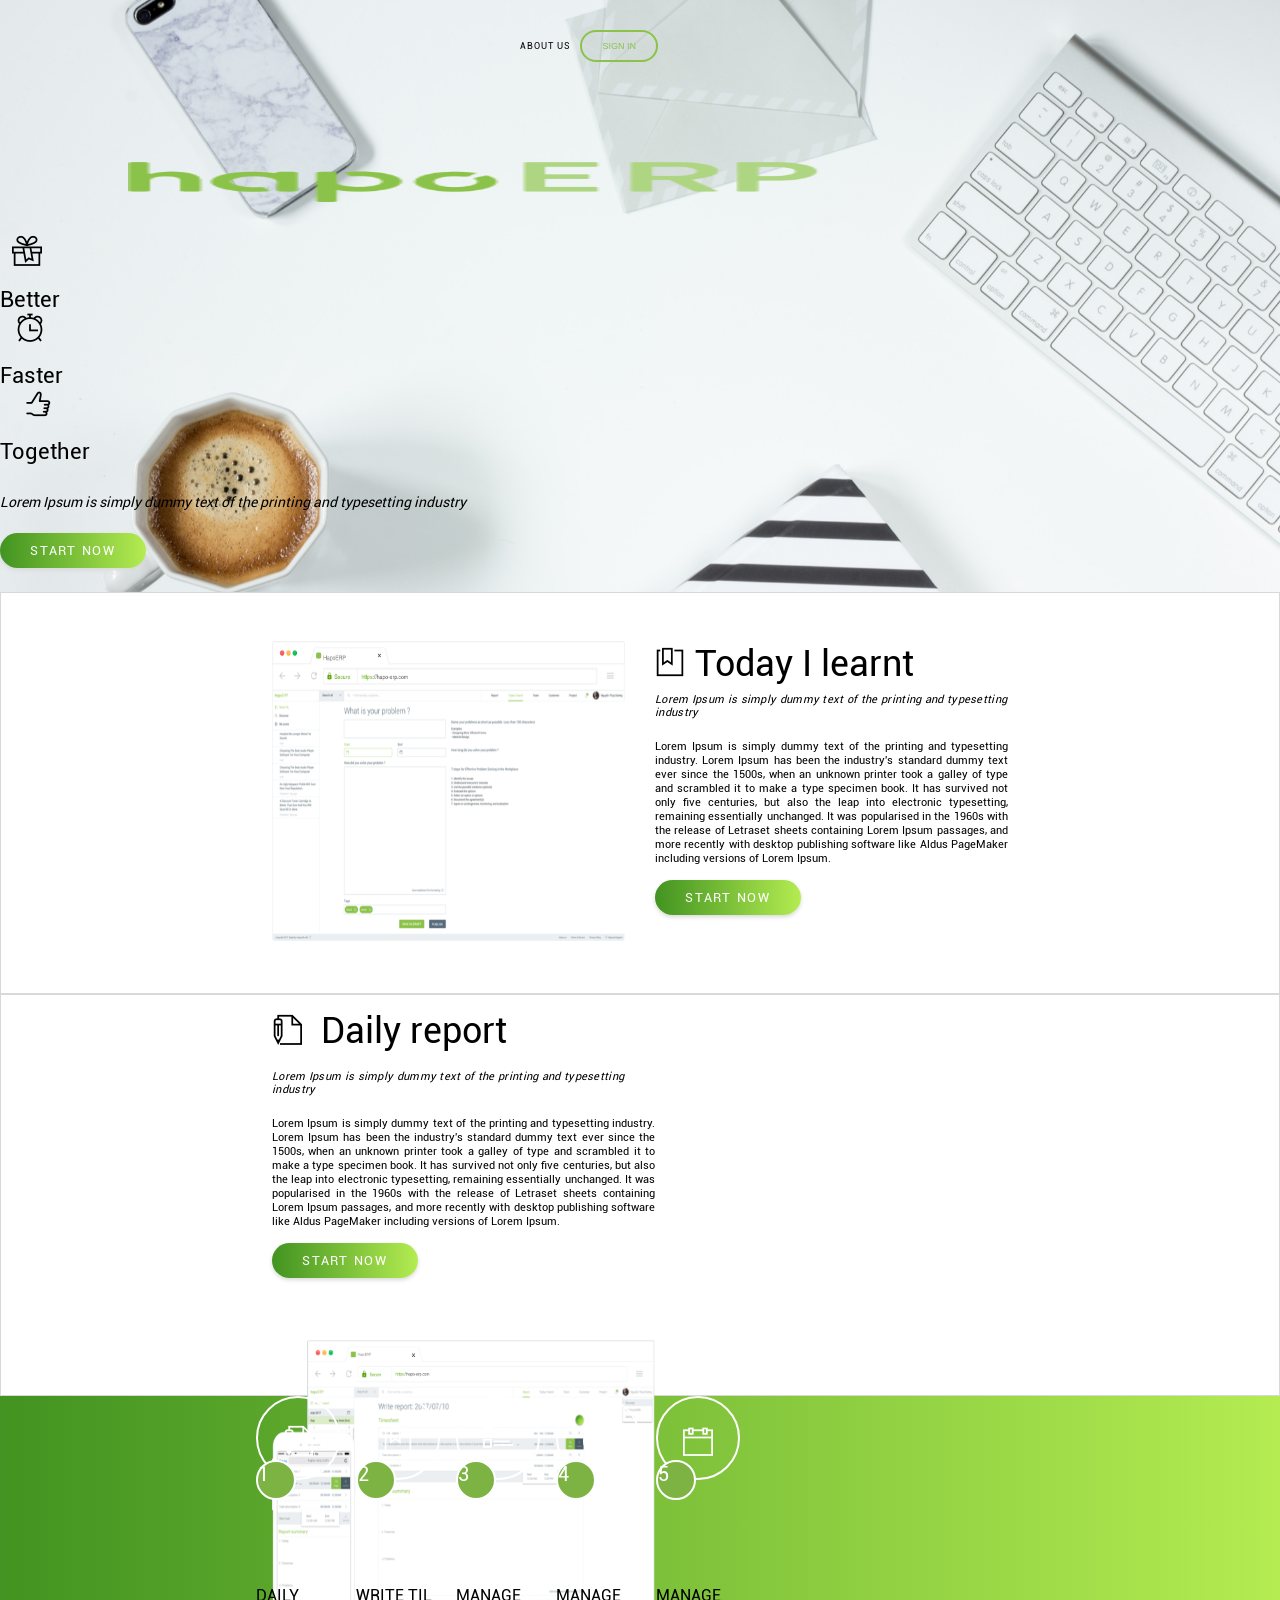
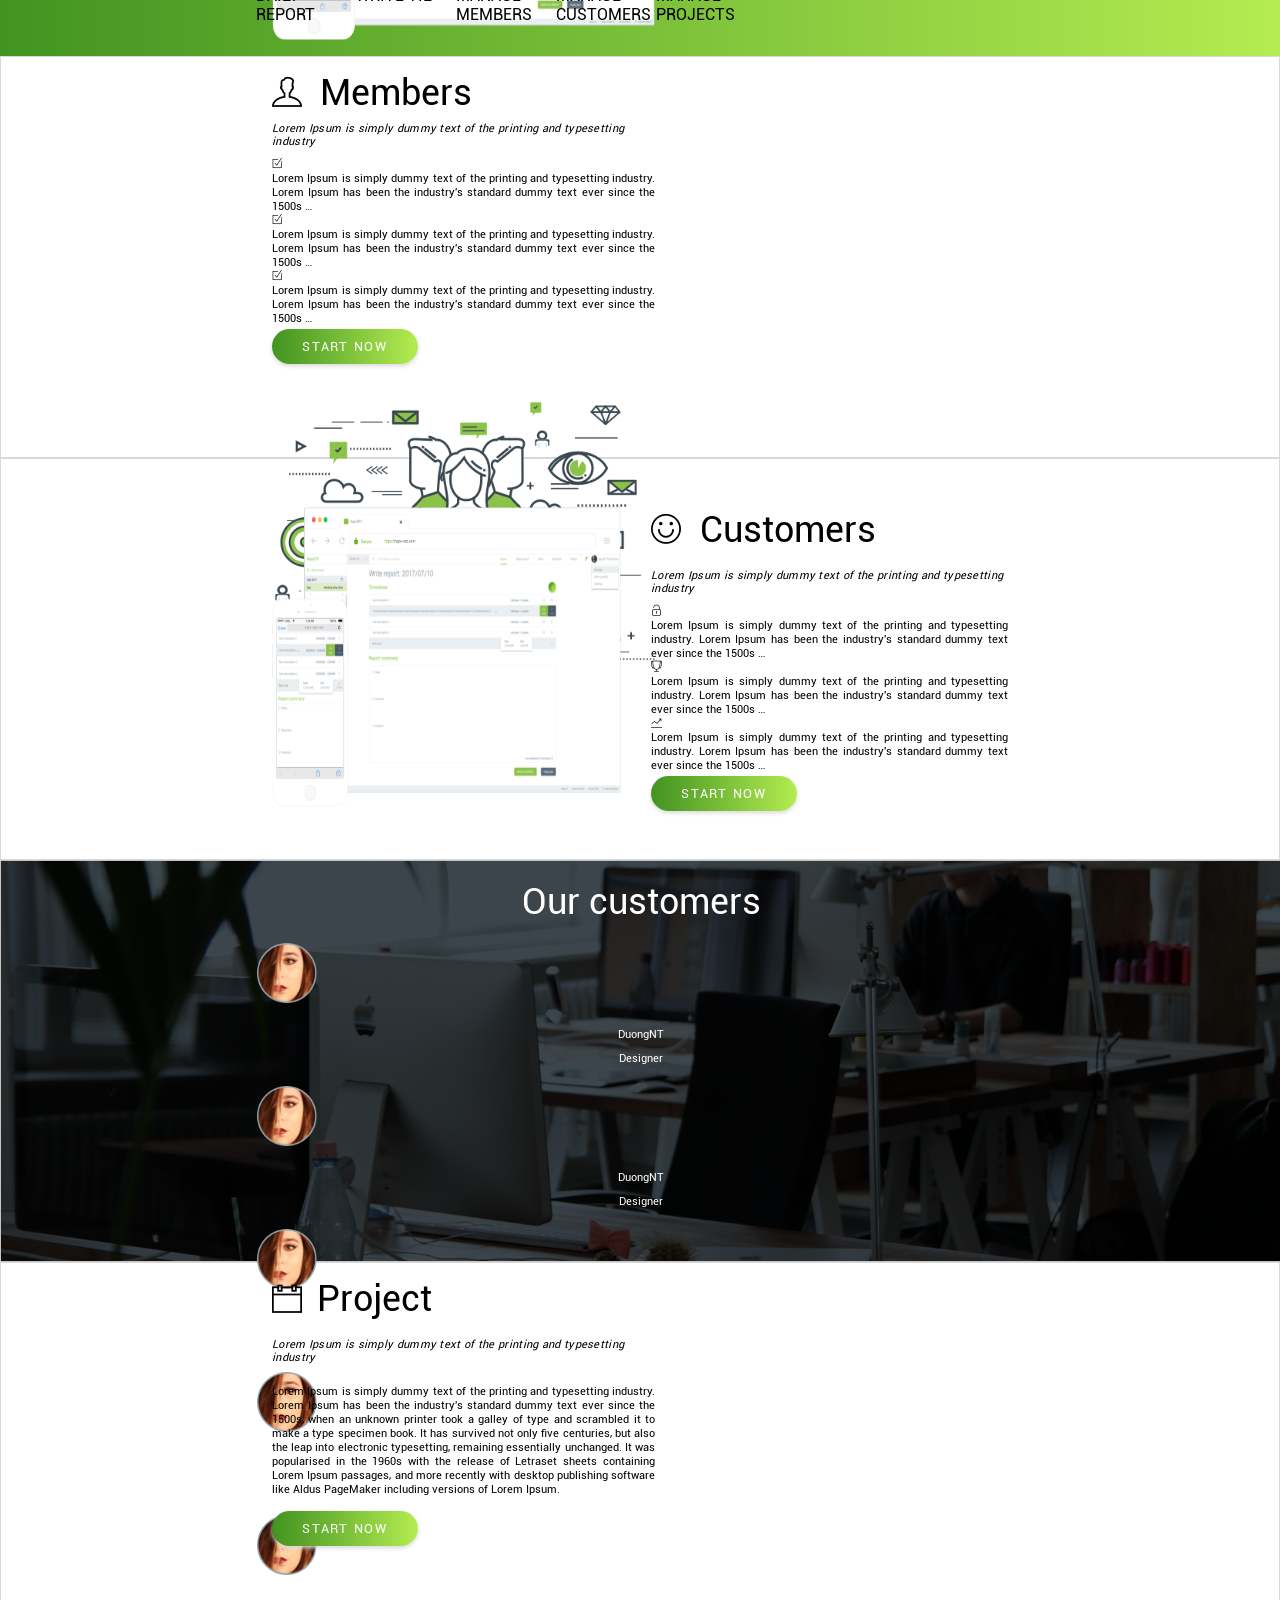
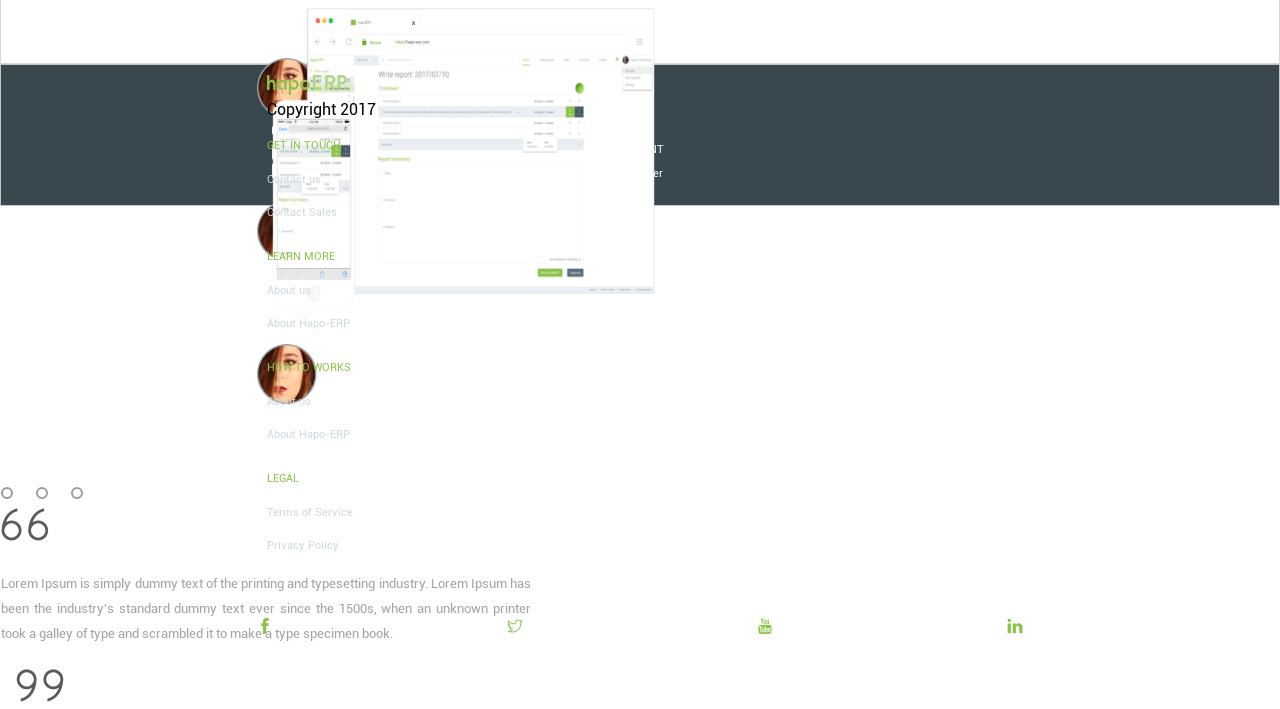
<file: index.html>
<!DOCTYPE html>
<html>
    <head>
        <title>SanPham</title>
        <link rel="stylesheet" type="text/css" href="css/style.css"/>
        <link rel="stylesheet" type="text/css" href="css/font.css"/>
        <link rel="stylesheet" href="themify-icons-font/themify-icons/themify-icons.css">
        <link rel="stylesheet" href="themify-icons-font/themify-icons/ie7/ie7.css">
        <meta charset="utf-8">
    </head>
    <body>
        <div class = "landing_page_pc">
            <div class ="lpc-banner">
                <div class="lpc-banner-button">
                    <a title="lpc-about-us" class="lpc-about-us">ABOUT US</a>
                    <button class="lpc-sign-in">SIGN IN</button>
                </div>
                <div class="lpc-banner-container">
                    <div class="banner-hapoerp">
                        <img src="image/hapoErp.png">
                    </div>
                    <div class="banner-icon">
                        <div class="icon-ti-gift">
                            <i class="ti-gift"></i>
                            <div class="better">Better</div>
                        </div>
                        <div class="icon-ti-alarm-clock">
                            <i class="ti-alarm-clock"></i>
                            <div class="better">Faster</div>
                        </div>
                        <div class="icon-ti-thumb-up">
                            <i class="ti-thumb-up"></i>
                            <div class="better">Together</div>
                        </div>
                    </div>
                    <div class="banner-slogan">
                        <i>Lorem Ipsum is simply dummy text of the printing and typesetting industry</i>
                    </div>
                    <div class="banner-start-now">
                        <a title="start-now" class="start-now">START NOW</a>
                    </div>
                </div>
            </div>
            <div class="lpc-today-i-learnt">
                <div class="lpc-til-img">
                    <img src="image/til.png">               
                </div>
                <div class="lpc-til-doc">
                    <div class="til-icon">
                        <i class ="ti-bookmark-alt"></i>
                        <div class="name-ti-bookmark-alt">Today I learnt</div>
                    </div>
                    <div class="til-slogan">
                        <i>Lorem Ipsum is simply dummy text of the printing and typesetting industry</i>
                    </div>
                    <div class="til-doc">
                        <p> Lorem Ipsum is simply dummy text of the printing and typesetting industry. Lorem Ipsum has been the industry's standard dummy text ever since the 1500s, when an unknown printer took a galley of type and scrambled it to make a type specimen book. It has survived not only five centuries, but also the leap into electronic typesetting, remaining essentially unchanged. It was popularised in the 1960s with the release of Letraset sheets containing Lorem Ipsum passages, and more recently with desktop publishing software like Aldus PageMaker including versions of Lorem Ipsum.</p>
                    </div>
                    <div class="til-start-now">
                        <a title="startnow" class="startnow">START NOW</a>
                    </div>
                </div>
            </div>
            <div class="lpc-daily-report">
                <div class="daily-report-doc">
                    <div class="deilay-report-icon">
                        <i class ="ti-write"></i>
                        <div class="name-ti-write">Daily report</div>
                    </div>
                    <div class="til-slogan">
                        <i>Lorem Ipsum is simply dummy text of the printing and typesetting industry</i>
                    </div>
                    <div class="til-doc">
                        <p> Lorem Ipsum is simply dummy text of the printing and typesetting industry. Lorem Ipsum has been the industry's standard dummy text ever since the 1500s, when an unknown printer took a galley of type and scrambled it to make a type specimen book. It has survived not only five centuries, but also the leap into electronic typesetting, remaining essentially unchanged. It was popularised in the 1960s with the release of Letraset sheets containing Lorem Ipsum passages, and more recently with desktop publishing software like Aldus PageMaker including versions of Lorem Ipsum.</p>
                    </div>
                    <div class="til-start-now">
                        <a title="startnow" class="startnow">START NOW</a>
                    </div>
                </div>
                <div class="daily-report-img">
                    <img src="image/dailyReport.png">
                </div>
            </div>
            <div class="lpc-oval-main">
                <div class="lpc-oval-imform flex">
                    <div class="lpc-oval">
                        <div class="lpc-oval">
                            <div class="oval-icon flex">
                                <i class="ti ti-write"></i>
                            </div>
                            <div class="oval-small">1</div>
                        </div>
                        <div class="inform-oval">DAILY REPORT</div>
                    </div>
                    <div class="lpc-oval">
                        <div class="lpc-oval">
                            <div class="oval-icon flex">
                                <i class="ti ti-bookmark-alt"></i>
                            </div>
                            <div class="oval-small">2</div>
                        </div>
                        <div class="inform-oval">WRITE TIL</div>
                    </div>
                    <div class="lpc-oval">
                        <div class="lpc-oval">
                            <div class="oval-icon flex">
                                <i class="ti ti-layout-list-thumb"></i>
                            </div>
                            <div class="oval-small">3</div>
                        </div>
                        <div class="inform-oval">MANAGE MEMBERS</div>
                    </div>
                    <div class="lpc-oval">
                        <div class="lpc-oval">
                            <div class="oval-icon flex">
                                <i class="ti ti-face-smile"></i>
                            </div>
                            <div class="oval-small">4</div>
                        </div>
                        <div class="inform-oval">MANAGE CUSTOMERS</div>
                    </div>
                    <div class="lpc-oval">
                        <div class="lpc-oval">
                            <div class="oval-icon flex">
                                <i class="ti ti-calendar"></i>
                            </div>
                            <div class="oval-small">5</div>
                        </div>
                        <div class="inform-oval">MANAGE PROJECTS</div>
                    </div>
                </div>
            </div>
            <div class="lpc-daily-report">
                <div class="daily-report-doc">
                    <div class="deilay-report-icon">
                        <i class ="ti-user"></i>
                        <div class="name-ti-user">Members</div>
                    </div>
                    <div class="til-slogan">
                        <i>Lorem Ipsum is simply dummy text of the printing and typesetting industry</i>
                    </div>
                    <div class="til-doc">
                        <div class="members-doc-one">
                            <i class="ti-check-box"></i>
                            <div class="doc-ti-check-box">
                                Lorem Ipsum is simply dummy text of the printing and typesetting industry. Lorem Ipsum has been the industry's standard dummy text ever since the 1500s …
                            </div>
                        </div>
                        <div class="members-doc-two">
                            <i class="ti-check-box"></i>
                            <div class="doc-ti-check-box">
                                Lorem Ipsum is simply dummy text of the printing and typesetting industry. Lorem Ipsum has been the industry's standard dummy text ever since the 1500s …
                            </div>
                        </div>
                        <div class="members-doc-two">
                            <i class="ti-check-box"></i>
                            <div class="doc-ti-check-box">
                                Lorem Ipsum is simply dummy text of the printing and typesetting industry. Lorem Ipsum has been the industry's standard dummy text ever since the 1500s …
                            </div>
                        </div>
                    </div>
                    <div class="til-start-now">
                        <a title="startnow" class="startnow">START NOW</a>
                    </div>
                </div>
                <div class="daily-report-img">
                    <img src="image/members.png">
                </div>
            </div>
            <div class="lpc-today-i-learnt">
                <div class="lpc-til-img">
                    <img src="image/dailyReport.png">               
                </div>
                <div class="lpc-til-doc">
                    <div class="til-icon">
                        <i class ="ti-face-smile"></i>
                        <div class="name-ti-write">Customers</div>
                    </div>
                    <div class="til-slogan">
                        <i>Lorem Ipsum is simply dummy text of the printing and typesetting industry</i>
                    </div>
                    <div class="til-doc">
                        <div class="members-doc-one">
                            <i class="ti-unlock"></i>
                            <div class="doc-ti-check-box">
                                Lorem Ipsum is simply dummy text of the printing and typesetting industry. Lorem Ipsum has been the industry's standard dummy text ever since the 1500s …
                            </div>
                        </div>
                        <div class="members-doc-two">
                            <i class="ti-cup"></i>
                            <div class="doc-ti-check-box">
                                Lorem Ipsum is simply dummy text of the printing and typesetting industry. Lorem Ipsum has been the industry's standard dummy text ever since the 1500s …
                            </div>
                        </div>
                        <div class="members-doc-two">
                            <i class=" ti-stats-up"></i>
                            <div class="doc-ti-check-box">
                                Lorem Ipsum is simply dummy text of the printing and typesetting industry. Lorem Ipsum has been the industry's standard dummy text ever since the 1500s …
                            </div>
                        </div>
                    </div>
                    <div class="til-start-now">
                        <a title="startnow" class="startnow">START NOW</a>
                    </div>
                </div>
            </div>
            <div class="lpc-our-customers">
                <div class="our-customers">Our customers</div>
                <div class="avatar-img">
                    <div class="avatar">
                        <div class="our-customers-img">
                            <img src="image/avatar.png">
                        </div>
                        <div class="duongnt">
                            <p>DuongNT</p>
                            <p>Designer</p>
                        </div>
                    </div>
                    <div class="avatar">
                        <div class="our-customers-img">
                            <img src="image/avatar.png">
                        </div>
                        <div class="duongnt">
                            <p>DuongNT</p>
                            <p>Designer</p>
                        </div>
                    </div>
                    <div class="avatar">
                        <div class="our-customers-img">
                            <img src="image/avatar.png">
                        </div>
                        <div class="duongnt">
                            <p>DuongNT</p>
                            <p>Designer</p>
                        </div>
                    </div>
                    <div class="avatar">
                        <div class="our-customers-img">
                            <img src="image/avatar.png">
                        </div>
                        <div class="duongnt">
                            <p>DuongNT</p>
                            <p>Designer</p>
                        </div>
                    </div>
                    <div class="avatar">
                        <div class="our-customers-img">
                            <img src="image/avatar.png">
                        </div>
                        <div class="duongnt">
                            <p>DuongNT</p>
                            <p>Designer</p>
                        </div>
                    </div>
                    <div class="avatar">
                        <div class="our-customers-img">
                            <img src="image/avatar.png">
                        </div>
                        <div class="duongnt">
                            <p>DuongNT</p>
                            <p>Designer</p>
                        </div>
                    </div>
                    <div class="avatar">
                        <div class="our-customers-img">
                            <img src="image/avatar.png">
                        </div>
                        <div class="duongnt">
                            <p>DuongNT</p>
                            <p>Designer</p>
                        </div>
                    </div>
                    <div class="avatar">
                        <div class="our-customers-img">
                            <img src="image/avatar.png">
                        </div>
                        <div class="duongnt">
                            <p>DuongNT</p>
                            <p>Designer</p>
                        </div>
                    </div>
                </div>
                <div class="our-customers-oval">
                    <div class="our-cus-oval"></div>
                    <div class="oval-mini"></div>
                    <div class="oval-mini"></div>
                </div>
                <div class="lpc-our-customers-doc">
                    <i class="ti-quote-left"></i>
                    <div class="our-customers-doc">
                        <p>Lorem Ipsum is simply dummy text of the printing and typesetting industry. Lorem Ipsum has been the industry's standard dummy text ever since the 1500s, when an unknown printer took a galley of type and scrambled it to make a type specimen book.</p>
                    </div>
                    <i class="ti-quote-right"></i>
                </div>
            </div>
            <div class="lpc-daily-report">
                <div class="daily-report-doc">
                    <div class="deilay-report-icon">
                        <i class ="ti-calendar"></i>
                        <div class="name-ti-calendar">Project</div>
                    </div>
                    <div class="til-slogan">
                        <i>Lorem Ipsum is simply dummy text of the printing and typesetting industry</i>
                    </div>
                    <div class="til-doc">
                        <p>Lorem Ipsum is simply dummy text of the printing and typesetting industry. Lorem Ipsum has been the industry's standard dummy text ever since the 1500s, when an unknown printer took a galley of type and scrambled it to make a type specimen book. It has survived not only five centuries, but also the leap into electronic typesetting, remaining essentially unchanged. It was popularised in the 1960s with the release of Letraset sheets containing Lorem Ipsum passages, and more recently with desktop publishing software like Aldus PageMaker including versions of Lorem Ipsum.</p>
                    </div>
                    <div class="til-start-now">
                        <a title="startnow" class="startnow">START NOW</a>
                    </div>
                </div>
                <div class="daily-report-img">
                    <img src="image/dailyReport.png">
                </div>
            </div>
            <div class="lpc-mask">
                <div class="inform-mask">
                    <div class="hapo-img"><img src="image/hapoErp.png"></div>
                    <div class="contact">Copyright 2017</div>
                </div>
                <div class="inform-mask">
                    <div class="get-in-touch">GET IN TOUCH</div>
                    <div class="contact">
                        <p>Contact us</p>
                        <p>Contact Sales</p>
                    </div>
                </div>
                <div class="inform-mask">
                    <div class="get-in-touch">LEARN MORE</div>
                    <div class="contact">
                        <p>About us</p>
                        <p>About Hapo-ERP</p>
                    </div>
                </div>
                <div class="inform-mask">
                    <div class="get-in-touch">HOW TO WORKS</div>
                    <div class="contact">
                        <p>About us</p>
                        <p>About Hapo-ERP</p>
                    </div>
                </div>
                <div class="inform-mask">
                    <div class="get-in-touch">LEGAL</div>
                    <div class="contact">
                        <p>Terms of Service</p>
                        <P>Privacy Policy</P>   
                    </div>
                </div>
                <div class ="mask-icon">
                    <i class="ti-facebook"></i>
                    <i class="ti-twitter"></i>
                    <i class="ti-youtube"></i>
                    <i class="ti-linkedin"></i>
                </div>
            </div>
        </div>    
    </body>
</html>
</file>
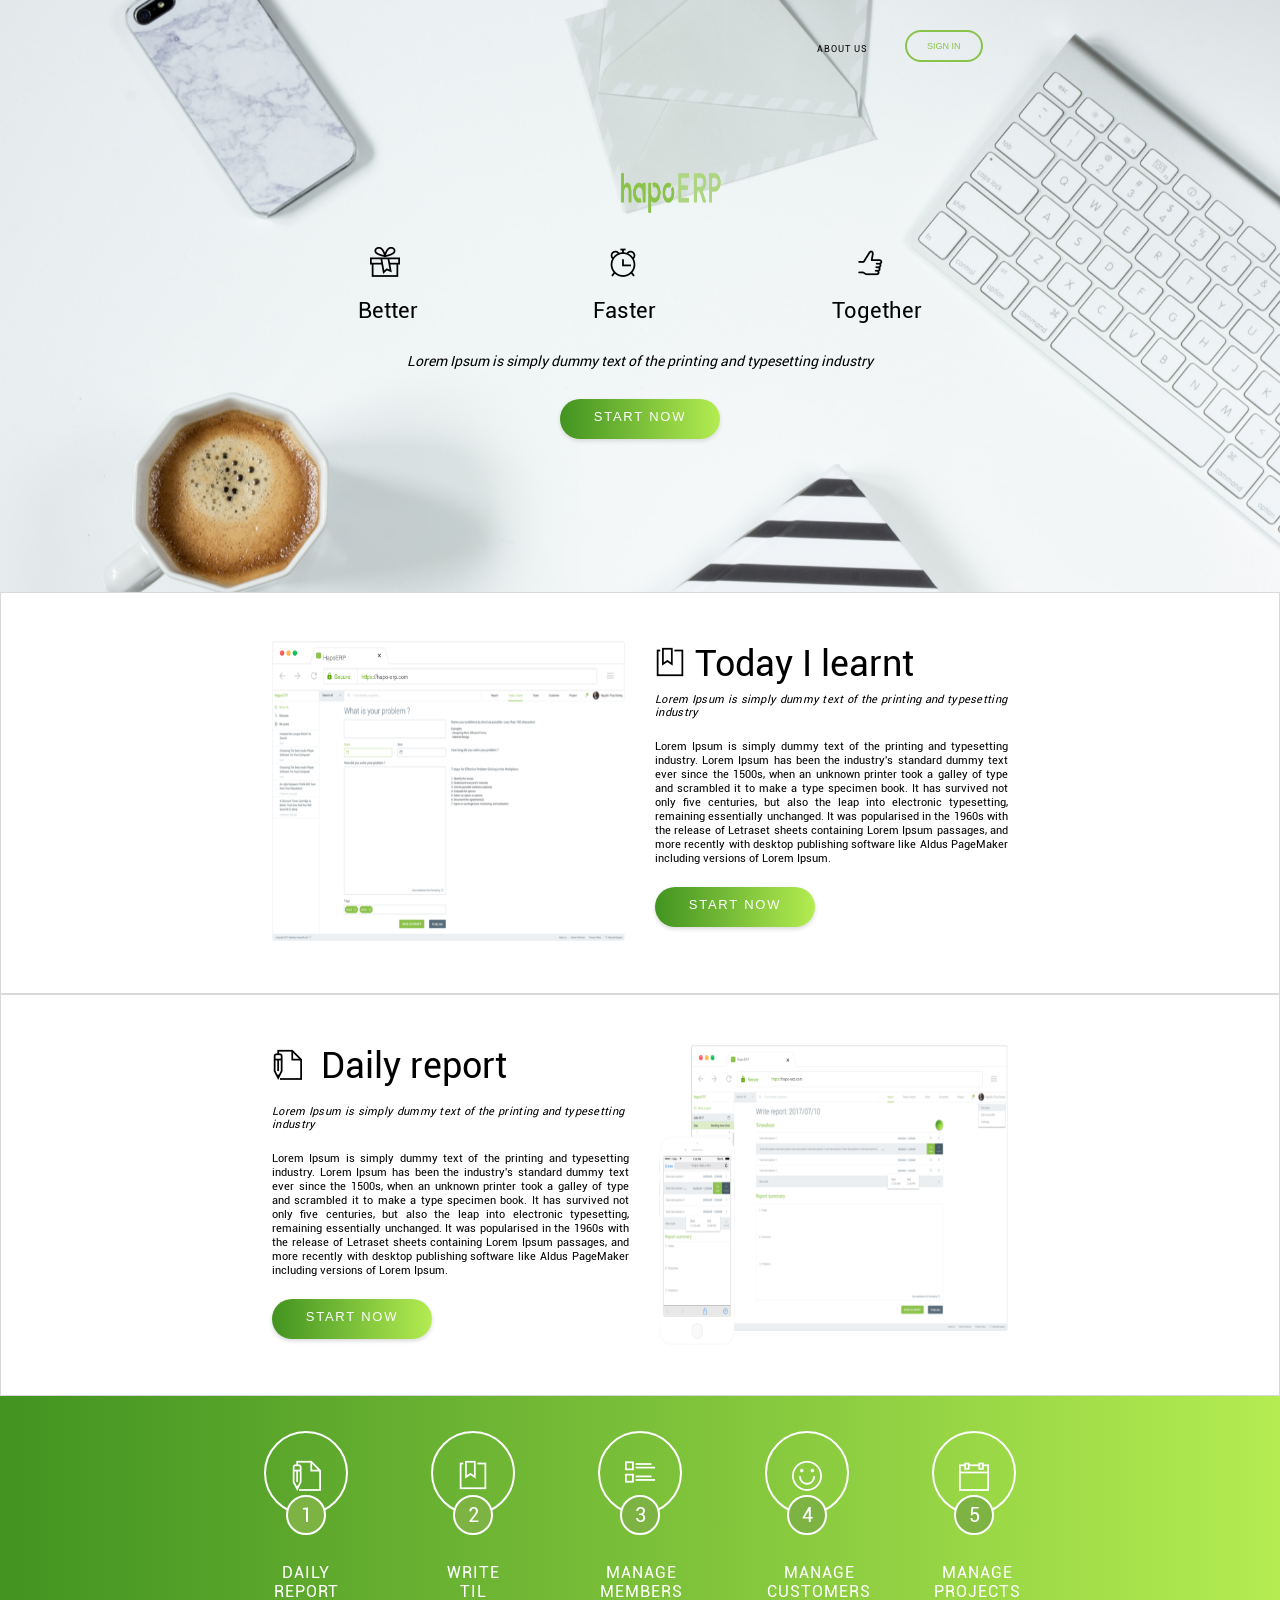
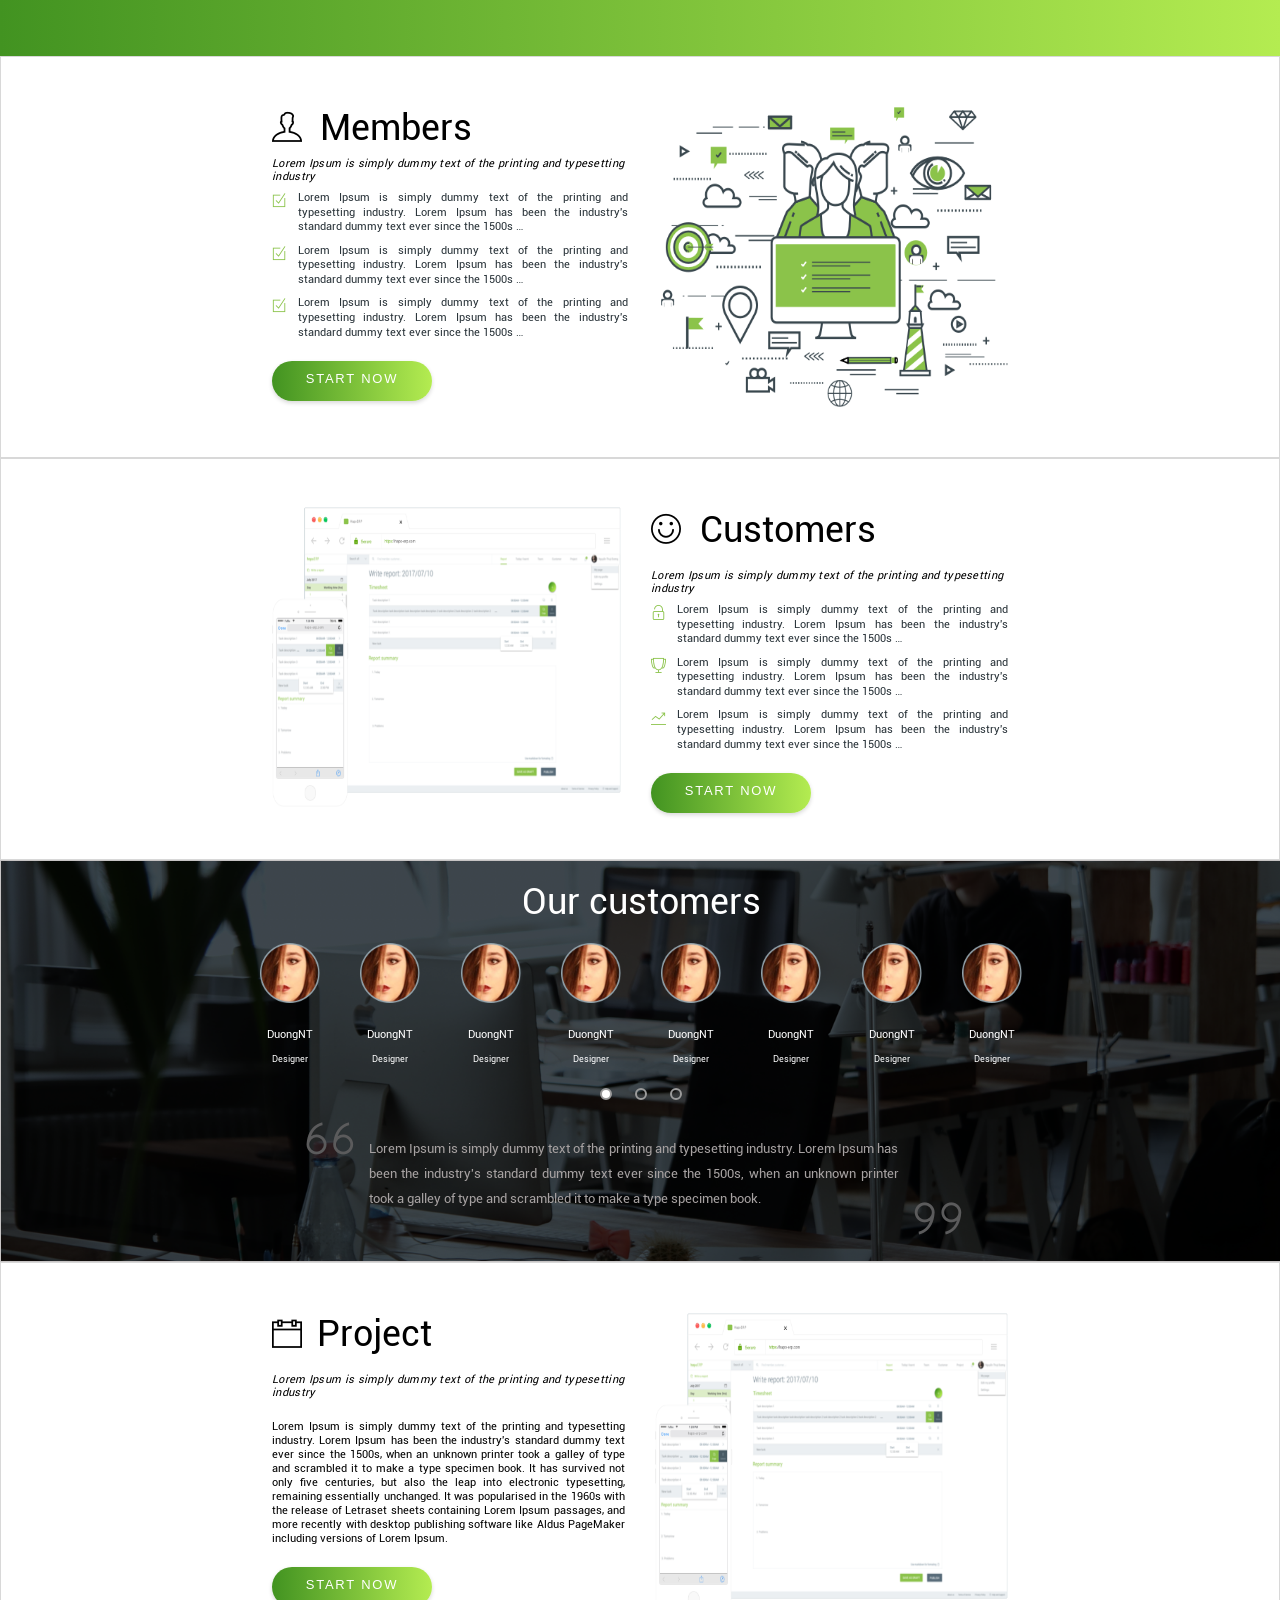
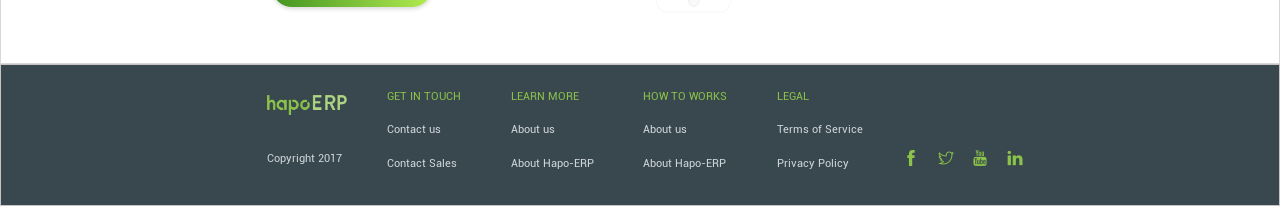
<file: sanpham.html>
<!DOCTYPE html>
<html>
    <head>
        <title>SanPham</title>
        <link rel="stylesheet" type="text/css" href="css/style.css"/>
        <link rel="stylesheet" type="text/css" href="css/font.css"/>
        <link rel="stylesheet" href="themify-icons-font/themify-icons/themify-icons.css">
        <link rel="stylesheet" href="themify-icons-font/themify-icons/ie7/ie7.css">
        <meta charset="utf-8">
    </head>
    <body>
        <div class = "landing_page_pc">
            <div class ="lpc-banner">
                <div class="lpc-banner-button flex">
                    <p class="lpc-about-us">ABOUT US</p>
                    <button class="lpc-sign-in">SIGN IN</button>
                </div>
                <div class="lpc-banner-container flex">
                    <div class="banner-hapoerp">
                        <img src="image/hapoErp.png">
                    </div>
                    <div class="banner-icon flex">
                        <div class="icon-ti-gift">
                            <i class="ti-gift"></i>
                            <div class="better">Better</div>
                        </div>
                        <div class="icon-ti-alarm-clock">
                            <i class="ti-alarm-clock"></i>
                            <div class="better">Faster</div>
                        </div>
                        <div class="icon-ti-thumb-up">
                            <i class="ti-thumb-up"></i>
                            <div class="better">Together</div>
                        </div>
                    </div>
                    <div class="banner-slogan">
                        <i>Lorem Ipsum is simply dummy text of the printing and typesetting industry</i>
                    </div>
                    <div class="banner-start-now">
                        <button class="start-now flex">START NOW</button>
                    </div>
                </div>
            </div>
            <div class="lpc-today-i-learnt flex">
                <div class="lpc-til-img">
                    <img src="image/til.png">               
                </div>
                <div class="lpc-til-doc">
                    <div class="til-icon">
                        <i class ="ti-bookmark-alt"></i>
                        <div class="name-ti-bookmark-alt">Today I learnt</div>
                    </div>
                    <div class="til-slogan">
                        <i>Lorem Ipsum is simply dummy text of the printing and typesetting industry</i>
                    </div>
                    <div class="til-doc">
                        <p> Lorem Ipsum is simply dummy text of the printing and typesetting industry. Lorem Ipsum has been the industry's standard dummy text ever since the 1500s, when an unknown printer took a galley of type and scrambled it to make a type specimen book. It has survived not only five centuries, but also the leap into electronic typesetting, remaining essentially unchanged. It was popularised in the 1960s with the release of Letraset sheets containing Lorem Ipsum passages, and more recently with desktop publishing software like Aldus PageMaker including versions of Lorem Ipsum.</p>
                    </div>
                    <div class="til-start-now">
                        <button class="startnow flex">START NOW</button>
                    </div>
                </div>
            </div>
            <div class="lpc-daily-report flex">
                <div class="daily-report-doc">
                    <div class="deilay-report-icon">
                        <i class ="ti-write"></i>
                        <div class="name-ti-write">Daily report</div>
                    </div>
                    <div class="til-slogan">
                        <i>Lorem Ipsum is simply dummy text of the printing and typesetting industry</i>
                    </div>
                    <div class="til-doc">
                        <p> Lorem Ipsum is simply dummy text of the printing and typesetting industry. Lorem Ipsum has been the industry's standard dummy text ever since the 1500s, when an unknown printer took a galley of type and scrambled it to make a type specimen book. It has survived not only five centuries, but also the leap into electronic typesetting, remaining essentially unchanged. It was popularised in the 1960s with the release of Letraset sheets containing Lorem Ipsum passages, and more recently with desktop publishing software like Aldus PageMaker including versions of Lorem Ipsum.</p>
                    </div>
                    <div class="til-start-now">
                        <button class="startnow flex">START NOW</button>
                    </div>
                </div>
                <div class="daily-report-img">
                    <img src="image/dailyReport.png">
                </div>
            </div>
            <div class="lpc-oval-main flex">
                <div class="lpc-oval">
                    <div class="lpc-oval-inform">
                        <div class="oval-icon flex">
                            <i class="ti ti-write"></i>
                        </div>
                        <div class="oval-small flex">1</div>
                    </div>
                    <p>DAILY REPORT</p>
                </div>
                <div class="lpc-oval">
                    <div class="lpc-oval-inform">
                        <div class="oval-icon flex">
                            <i class="ti ti-bookmark-alt"></i>
                        </div>
                        <div class="oval-small flex">2</div>
                    </div>
                    <p>WRITE TIL</p>
                </div>
                <div class="lpc-oval">
                    <div class="lpc-oval-inform">
                        <div class="oval-icon flex">
                            <i class="ti ti-layout-list-thumb"></i>
                        </div>
                        <div class="oval-small flex">3</div>
                    </div>
                    <p>MANAGE MEMBERS</p>
                </div>
                <div class="lpc-oval">
                    <div class="lpc-oval-inform">
                        <div class="oval-icon flex">
                            <i class="ti ti-face-smile"></i>
                        </div>
                        <div class="oval-small flex">4</div>
                    </div>
                    <p>MANAGE CUSTOMERS</p>
                </div>
                <div class="lpc-oval">
                    <div class="lpc-oval-inform">
                        <div class="oval-icon flex">
                            <i class="ti ti-calendar"></i>
                        </div>
                        <div class="oval-small flex">5</div>
                    </div>
                    <p>MANAGE PROJECTS</p>
                </div>
            </div>
            <div class="lpc-daily-report flex">
                <div class="daily-report-doc">
                    <div class="deilay-report-icon">
                        <i class ="ti-user"></i>
                        <div class="name-ti-user">Members</div>
                    </div>
                    <div class="til-slogan">
                        <i>Lorem Ipsum is simply dummy text of the printing and typesetting industry</i>
                    </div>
                    <div class="til-doc">
                        <div class="members-doc flex">
                            <i class="ti-check-box"></i>
                            <p>Lorem Ipsum is simply dummy text of the printing and typesetting industry. Lorem Ipsum has been the industry's standard dummy text ever since the 1500s …</p>
                        </div>
                        <div class="members-doc flex">
                            <i class="ti-check-box"></i>
                            <p>Lorem Ipsum is simply dummy text of the printing and typesetting industry. Lorem Ipsum has been the industry's standard dummy text ever since the 1500s …</p>
                        </div>
                        <div class="members-doc flex">
                            <i class="ti-check-box"></i>
                            <p>Lorem Ipsum is simply dummy text of the printing and typesetting industry. Lorem Ipsum has been the industry's standard dummy text ever since the 1500s …</p>
                        </div>
                    </div>
                    <div class="til-start-now">
                        <button class="startnow flex">START NOW</button>
                    </div>
                </div>
                <div class="daily-report-img">
                    <img src="image/members.png">
                </div>
            </div>
            <div class="lpc-today-i-learnt flex">
                <div class="lpc-til-img">
                    <img src="image/dailyReport.png">               
                </div>
                <div class="lpc-til-doc">
                    <div class="til-icon">
                        <i class ="ti-face-smile"></i>
                        <div class="name-ti-write">Customers</div>
                    </div>
                    <div class="til-slogan">
                        <i>Lorem Ipsum is simply dummy text of the printing and typesetting industry</i>
                    </div>
                    <div class="til-doc">
                        <div class="members-doc flex">
                            <i class="ti-unlock"></i>
                            <p>Lorem Ipsum is simply dummy text of the printing and typesetting industry. Lorem Ipsum has been the industry's standard dummy text ever since the 1500s …</p>
                        </div>
                        <div class="members-doc flex">
                            <i class="ti-cup"></i>
                            <p>Lorem Ipsum is simply dummy text of the printing and typesetting industry. Lorem Ipsum has been the industry's standard dummy text ever since the 1500s …</p>
                        </div>
                        <div class="members-doc flex">
                            <i class=" ti-stats-up"></i>
                            <p>Lorem Ipsum is simply dummy text of the printing and typesetting industry. Lorem Ipsum has been the industry's standard dummy text ever since the 1500s …</p>
                        </div>
                    </div>
                    <div class="til-start-now">
                        <button class="startnow flex">START NOW</button>
                    </div>
                </div>
            </div>
            <div class="lpc-our-customers flex">
                <div class="our-customers">Our customers</div>
                <div class="avatar-img flex">
                    <div class="avatar flex">
                        <div class="our-customers-img">
                            <img src="image/avatar.png">
                        </div>
                        <div class="duongnt">
                            <p>DuongNT</p>
                            <small>Designer</small>
                        </div>
                    </div>
                    <div class="avatar flex">
                        <div class="our-customers-img">
                            <img src="image/avatar.png">
                        </div>
                        <div class="duongnt">
                            <p>DuongNT</p>
                            <small>Designer</small>
                        </div>
                    </div>
                    <div class="avatar flex">
                        <div class="our-customers-img">
                            <img src="image/avatar.png">
                        </div>
                        <div class="duongnt">
                            <p>DuongNT</p>
                            <small>Designer</small>
                        </div>
                    </div>
                    <div class="avatar flex">
                        <div class="our-customers-img">
                            <img src="image/avatar.png">
                        </div>
                        <div class="duongnt">
                            <p>DuongNT</p>
                            <small>Designer</small>
                        </div>
                    </div>
                    <div class="avatar flex">
                        <div class="our-customers-img">
                            <img src="image/avatar.png">
                        </div>
                        <div class="duongnt">
                            <p>DuongNT</p>
                            <small>Designer</small>
                        </div>
                    </div>
                    <div class="avatar flex">
                        <div class="our-customers-img">
                            <img src="image/avatar.png">
                        </div>
                        <div class="duongnt">
                            <p>DuongNT</p>
                            <small>Designer</small>
                        </div>
                    </div>
                    <div class="avatar flex">
                        <div class="our-customers-img">
                            <img src="image/avatar.png">
                        </div>
                        <div class="duongnt">
                            <p>DuongNT</p>
                            <small>Designer</small>
                        </div>
                    </div>
                    <div class="avatar flex">
                        <div class="our-customers-img">
                            <img src="image/avatar.png">
                        </div>
                        <div class="duongnt">
                            <p>DuongNT</p>
                            <small>Designer</small>
                        </div>
                    </div>
                </div>
                <div class="our-customers-oval">
                    <div class="our-cus-oval"></div>
                    <div class="oval-mini"></div>
                    <div class="oval-mini"></div>
                </div>
                <div class="lpc-our-customers-doc flex">
                    <i class="ti-quote-left"></i>
                    <div class="our-customers-doc">
                        <p>Lorem Ipsum is simply dummy text of the printing and typesetting industry. Lorem Ipsum has been the industry's standard dummy text ever since the 1500s, when an unknown printer took a galley of type and scrambled it to make a type specimen book.</p>
                    </div>
                    <i class="ti-quote-right"></i>
                </div>
            </div>
            <div class="lpc-daily-report flex">
                <div class="daily-report-doc">
                    <div class="deilay-report-icon">
                        <i class ="ti-calendar"></i>
                        <div class="name-ti-calendar">Project</div>
                    </div>
                    <div class="til-slogan">
                        <i>Lorem Ipsum is simply dummy text of the printing and typesetting industry</i>
                    </div>
                    <div class="til-doc">
                        <p>Lorem Ipsum is simply dummy text of the printing and typesetting industry. Lorem Ipsum has been the industry's standard dummy text ever since the 1500s, when an unknown printer took a galley of type and scrambled it to make a type specimen book. It has survived not only five centuries, but also the leap into electronic typesetting, remaining essentially unchanged. It was popularised in the 1960s with the release of Letraset sheets containing Lorem Ipsum passages, and more recently with desktop publishing software like Aldus PageMaker including versions of Lorem Ipsum.</p>
                    </div>
                    <div class="til-start-now">
                        <button class="startnow flex">START NOW</button>
                    </div>
                </div>
                <div class="daily-report-img">
                    <img src="image/dailyReport.png">
                </div>
            </div>
            <div class="lpc-mask flex">
                <div class="inform-mask-hapo">
                    <div class="hapo-img"><img src="image/hapoErp.png"></div>
                    <div class="contact-hapo">Copyright 2017</div>
                </div>
                <div class="inform-mask">
                    <div class="get-in-touch">GET IN TOUCH</div>
                    <p>Contact us</p>
                    <p>Contact Sales</p>
                </div>
                <div class="inform-mask">
                    <div class="get-in-touch">LEARN MORE</div>
                    <p>About us</p>
                    <p>About Hapo-ERP</p>
                </div>
                <div class="inform-mask">
                    <div class="get-in-touch">HOW TO WORKS</div>
                    <p>About us</p>
                    <p>About Hapo-ERP</p>
                </div>
                <div class="inform-mask">
                    <div class="get-in-touch">LEGAL</div>
                    <p>Terms of Service</p>
                    <P>Privacy Policy</P>   
                </div>
                <div class ="mask-icon">
                    <i class="ti-facebook"></i>
                    <i class="ti-twitter"></i>
                    <i class="ti-youtube"></i>
                    <i class="ti-linkedin"></i>
                </div>
            </div>
        </div>    
    </body>
</html>
</file>
<file: css/style.css>
body {
  background: #ffffff;
  width : 100%;
  font-family: roboto-regular;
  overflow-x: hidden;
  margin: auto;
}

.lpc-banner {
  background-image: url(../image/banner.png);
  background-repeat: no-repeat;
  background-position: center;
  width: 100%;
  height: 620x;
  background-size: cover;
  min-height: 592px;
}

.lpc-banner-button {
  justify-content: center;
  font-size: 9px;
  padding: 30px 0 0 40%;
}

.lpc-about-us {
  color: #000000;
  text-transform: uppercase;
  width: 80px;
  height: 15px;
  padding: 5px 1%;
  letter-spacing: 1px;
}

.lpc-sign-in {
  color:  #8BC34A;
  text-transform: uppercase;
  border-radius: 100px;
  width: 78px;
  height: 32px;
  font-size: 9px;
  background-color: transparent;
  border: 2px solid #8BC34A;
}

.lpc-banner-container {
  flex-direction: column;
  justify-content: center;
  align-items: center;
}

.banner-hapoerp {
  margin: 100px 0 0 10%;
}

.banner-hapoerp img {
  width: 60%;
  height: 40px;
}

.banner-icon {
  flex-direction: row;
  align-items: center;
  justify-content: space-around;
  width: 740px;
  padding-top: 30px;
}

.ti-gift {
  padding-left: 12px;
  font-size: 30px;
}

.better {
  font-style: roboto-light;
  padding-top: 19px;
  font-size: 22px;
}

.ti-alarm-clock {
  padding-left: 15px;
  font-size: 30px;
}

.ti-thumb-up {
  padding-left: 22px;
  font-size: 30px;
}

.banner-slogan {
  font-style: roboto-italic;
  padding-top: 30px;
  font-size: 14px;
}

.banner-start-now {
  padding-top: 30px;
}

.start-now {
  padding: 10px 30px;
  width: 160px;
  height: 40px;
  background: linear-gradient(to right,#429321, #B4EC51);   
  color: #ffffff;
  font-size: 13px;
  box-shadow: 0 2px 4px 0 #D8D8D8;
  text-transform: uppercase;
  border-radius: 100pt;
  justify-content: center;
  letter-spacing: 1.33pt;
  border: #000000;
}

.lpc-today-i-learnt {
  justify-content: space-between;
  align-items: center;
  padding: 0 20% 0 20%;
  height: 400px;
  border: 1px solid #D8D8D8;
  background-color: #ffffff;
  display: flex;
}

.lpc-til-img {
  width: 50%;
  padding: 15px;
}

.lpc-til-img img {
  width: 100%;
  height: 300px;
}

.lpc-til-doc {
  width: 50%;
  height: 300px;
  padding: 15px;
}

.til-icon {
  display: flex;
}

.ti-bookmark-alt {
  padding-top: 5px;
  font-size: 30px;
}

.name-ti-bookmark-alt {
  font-style: roboto-light;
  width: 308px;
  height: 50px;
  font-size: 36px;
  padding-left: 10px;
}

.til-slogan {
  font-style: roboto-italic;
  font-size: 11px;
  letter-spacing: 0.3px;
}

.til-doc {
  text-align: justify;
  padding-top: 10px;
  font-size: 12px;
}

.til-start-now {
  width: 195px;
  height: 50px;
  padding-top: 10px;
}

.startnow {
  padding: 10px 30px;
  width: 160px;
  height: 40px;
  background: linear-gradient(to right,#429321, #B4EC51);   
  color: #ffffff;
  font-size: 13px;
  box-shadow: 0 2px 4px 0 #D8D8D8;
  text-transform: uppercase;
  border-radius: 100pt;
  justify-content: center;
  letter-spacing: 1.33pt;
  border: #000000;
}

.lpc-daily-report {
  justify-content: space-between;
  align-items: center;
  padding: 0 20% 0 20%;
  height: 400px;
  border: 1px solid #D8D8D8;
  background-color: #ffffff;
}

.daily-report-doc {
  width: 50%;
  height: 300px;
  padding: 15px;
}

.deilay-report-icon {
  display: flex;
}

.ti-write {
  padding-top: 5px;
  font-size: 30px;
}

.name-ti-write {
  font-style: roboto-light;
  width: 308px;
  height: 60px;
  font-size: 36px;
  padding-left: 19px;
}

.daily-report-img {
  width: 50%;
  height: 300px;
  padding: 15px;
}

.daily-report-img img {
  width: 100%;
  height: 300px;
}

.ti-user {
  font-size: 30px;
  padding-top: 5px;
}

.name-ti-user {
  font-style: roboto-light;
  width: 308px;
  height: 50px;
  font-size: 36px;
  padding-left: 18px;
}

.til-doc {
  padding-top: 10px;
  font-size: 11px;
  line-height: 14px;
}

.members-doc {
  justify-content: space-around;
  align-items: flex-start;
}

.members-doc p {
  font-weight: 400;
  text-align: justify;
  font-size: 8pt;
  line-height: 11pt;
  color: #283238;
  margin-top: -2px;
  padding-left: 3%;
}
.members-doc i {
  color: #8BC34A;
  font-size: 15px;
}

.lpc-oval-main {
  background: linear-gradient(to right,#429321, #B4EC51);
  align-items: center;
  justify-content: space-between;
  padding: 0 20% 0 20%;
  height: 260px;
}

.flex {
  display: flex;
}

.lpc-oval-inform {
  display: flex;
  flex-direction: column;
  justify-content: center;
  align-items: center;
}

.oval-icon {
  border: 2px solid #ffffff;
  border-radius: 100%;
  height: 80px;
  width: 80px;
  color: #ffffff;
  font-size: 36px;
  justify-content: center;
  align-items: center;
}

.oval-small {
  background-color: #7CB342;
  border: 2px solid #ffffff;
  border-radius: 100%;
  width: 36px;
  height: 36px;
  color: #ffffff;
  font-size: 20px;
  margin-top: -20px;
  justify-content: center;
  align-items: center;
}

.lpc-oval {
  width: 100px;
  height: 190px;
}

.lpc-oval p {
  text-transform: uppercase;
  color: #ffffff;
  letter-spacing: 1px;
  font-size: 16px;
  text-align: center;
  padding: 12px 10px;
  display: flex;
}

.ti {
  font-size: 30px;
}

.ti-face-smile {
  padding-top: 5px;
  font-size: 30px;
}

.lpc-our-customers {
  background-image: url(../image/rectangle3.png);
  height: 400px;
  width: 100%;
  border: 1px solid #C7C4C4;
  background-size: cover;
  flex-direction: column;
  justify-content: space-between;
}

.our-customers {
  font-style: roboto-light;
  color: #ffffff;
  font-size: 36px;
  padding-top: 20px;
  text-align: center;
}

.avatar {
  flex-direction: column;
  justify-content: center;
  align-items: center;
}

.avatar-img {
  padding: 20px 20% 0 20%;
  justify-content: space-between;
  align-items: center;
}

.our-customers-img img {
  width: 60px;
  height: 60px;
}

.duongnt {
  color: #ffffff;
  font-size: 11px;
  padding: 10px;
  text-align: center;
}

.our-customers-oval {
  display: flex;
  margin: auto;
}

.our-cus-oval {
  width: 8px;
  height: 8px;
  border-radius: 100%;
  border: 2px solid #9B9B9B;
  background-color: #ffffff;
}

.oval-mini {
  width: 8px;
  height: 8px; 
  border-radius: 100%;
  border: 2px solid #9B9B9B;
  margin-left: 23px;
}

.lpc-our-customers-doc {
  justify-content: center;
  align-items: flex-start;
  min-width: 650px;
  align-content: space-between;
  margin-bottom: 20px;
}

.lpc-our-customers-doc i {
  padding-right: 15px;
  text-align: justify;
  color: #5b5b5c;
  font-size: 48px;
}

.our-customers-doc {
  font-weight: 300;
  line-height: 25px;
  padding-top: 10px;
  text-align: justify;
  color: #A7A2A2;
  width: 530px;
  font-size: 10pt;
}

.ti-quote-right {
  padding: 80px 0 0 15px;
}

.ti-calendar {
  padding-top: 5px;
  font-size: 30px;
}

.name-ti-calendar {
  font-style: roboto-light;
  width: 308px;
  height: 60px;
  font-size: 36px;
  padding-left: 15px;
}

.lpc-mask {
  height: 140px;
  padding: 0 20% 0 20%;
  background-color: #39474E;
  border: 1px solid #C7C4C4;
  align-items: center;
  justify-content: space-between;
}

.hapo-img {
  font-size: 20px;
}

.hapo-img img {
  width: 80px;
  height: 20px;
}

.inform-mask-hapo {
  padding-left: 10px;
  height: 80px;
}

.contact-hapo {
  color: #D0D8DC;
  font-size: 8pt;
  padding-top: 32px;
}

.inform-mask {
  padding: 10px;
}

.get-in-touch {
  font-size: 11px;
  color: #8BC34A;
}

.inform-mask p {
  color: #D0D8DC;
  font-size: 8pt;
  padding-top: 10px;
}

.mask-icon {
  justify-content: space-between;
  min-width: 120px;
  padding-top: 45px;
  color: #8BC34A;
  display: flex;
}

.mask-icon i {
  float: left;
}
</file>
<file: css/font.css>
@font-face {
  src: url(../font/Roboto-Italic.ttf);
  font-family: roboto-italic;
}

@font-face {
  src: url(../font/Roboto-Light.ttf);
  font-family: roboto-light;
}

@font-face {
  src: url(../font/Roboto-Regular.ttf);
  font-family: roboto-regular;
}
</file>
<file: themify-icons-font/themify-icons/themify-icons.css>
@font-face {
	font-family: 'themify';
	src:url('fonts/themify.eot?-fvbane');
	src:url('fonts/themify.eot?#iefix-fvbane') format('embedded-opentype'),
		url('fonts/themify.woff?-fvbane') format('woff'),
		url('fonts/themify.ttf?-fvbane') format('truetype'),
		url('fonts/themify.svg?-fvbane#themify') format('svg');
	font-weight: normal;
	font-style: normal;
}

[class^="ti-"], [class*=" ti-"] {
	font-family: 'themify';
	speak: none;
	font-style: normal;
	font-weight: normal;
	font-variant: normal;
	text-transform: none;
	line-height: 1;

	/* Better Font Rendering =========== */
	-webkit-font-smoothing: antialiased;
	-moz-osx-font-smoothing: grayscale;
}

.ti-wand:before {
	content: "\e600";
}
.ti-volume:before {
	content: "\e601";
}
.ti-user:before {
	content: "\e602";
}
.ti-unlock:before {
	content: "\e603";
}
.ti-unlink:before {
	content: "\e604";
}
.ti-trash:before {
	content: "\e605";
}
.ti-thought:before {
	content: "\e606";
}
.ti-target:before {
	content: "\e607";
}
.ti-tag:before {
	content: "\e608";
}
.ti-tablet:before {
	content: "\e609";
}
.ti-star:before {
	content: "\e60a";
}
.ti-spray:before {
	content: "\e60b";
}
.ti-signal:before {
	content: "\e60c";
}
.ti-shopping-cart:before {
	content: "\e60d";
}
.ti-shopping-cart-full:before {
	content: "\e60e";
}
.ti-settings:before {
	content: "\e60f";
}
.ti-search:before {
	content: "\e610";
}
.ti-zoom-in:before {
	content: "\e611";
}
.ti-zoom-out:before {
	content: "\e612";
}
.ti-cut:before {
	content: "\e613";
}
.ti-ruler:before {
	content: "\e614";
}
.ti-ruler-pencil:before {
	content: "\e615";
}
.ti-ruler-alt:before {
	content: "\e616";
}
.ti-bookmark:before {
	content: "\e617";
}
.ti-bookmark-alt:before {
	content: "\e618";
}
.ti-reload:before {
	content: "\e619";
}
.ti-plus:before {
	content: "\e61a";
}
.ti-pin:before {
	content: "\e61b";
}
.ti-pencil:before {
	content: "\e61c";
}
.ti-pencil-alt:before {
	content: "\e61d";
}
.ti-paint-roller:before {
	content: "\e61e";
}
.ti-paint-bucket:before {
	content: "\e61f";
}
.ti-na:before {
	content: "\e620";
}
.ti-mobile:before {
	content: "\e621";
}
.ti-minus:before {
	content: "\e622";
}
.ti-medall:before {
	content: "\e623";
}
.ti-medall-alt:before {
	content: "\e624";
}
.ti-marker:before {
	content: "\e625";
}
.ti-marker-alt:before {
	content: "\e626";
}
.ti-arrow-up:before {
	content: "\e627";
}
.ti-arrow-right:before {
	content: "\e628";
}
.ti-arrow-left:before {
	content: "\e629";
}
.ti-arrow-down:before {
	content: "\e62a";
}
.ti-lock:before {
	content: "\e62b";
}
.ti-location-arrow:before {
	content: "\e62c";
}
.ti-link:before {
	content: "\e62d";
}
.ti-layout:before {
	content: "\e62e";
}
.ti-layers:before {
	content: "\e62f";
}
.ti-layers-alt:before {
	content: "\e630";
}
.ti-key:before {
	content: "\e631";
}
.ti-import:before {
	content: "\e632";
}
.ti-image:before {
	content: "\e633";
}
.ti-heart:before {
	content: "\e634";
}
.ti-heart-broken:before {
	content: "\e635";
}
.ti-hand-stop:before {
	content: "\e636";
}
.ti-hand-open:before {
	content: "\e637";
}
.ti-hand-drag:before {
	content: "\e638";
}
.ti-folder:before {
	content: "\e639";
}
.ti-flag:before {
	content: "\e63a";
}
.ti-flag-alt:before {
	content: "\e63b";
}
.ti-flag-alt-2:before {
	content: "\e63c";
}
.ti-eye:before {
	content: "\e63d";
}
.ti-export:before {
	content: "\e63e";
}
.ti-exchange-vertical:before {
	content: "\e63f";
}
.ti-desktop:before {
	content: "\e640";
}
.ti-cup:before {
	content: "\e641";
}
.ti-crown:before {
	content: "\e642";
}
.ti-comments:before {
	content: "\e643";
}
.ti-comment:before {
	content: "\e644";
}
.ti-comment-alt:before {
	content: "\e645";
}
.ti-close:before {
	content: "\e646";
}
.ti-clip:before {
	content: "\e647";
}
.ti-angle-up:before {
	content: "\e648";
}
.ti-angle-right:before {
	content: "\e649";
}
.ti-angle-left:before {
	content: "\e64a";
}
.ti-angle-down:before {
	content: "\e64b";
}
.ti-check:before {
	content: "\e64c";
}
.ti-check-box:before {
	content: "\e64d";
}
.ti-camera:before {
	content: "\e64e";
}
.ti-announcement:before {
	content: "\e64f";
}
.ti-brush:before {
	content: "\e650";
}
.ti-briefcase:before {
	content: "\e651";
}
.ti-bolt:before {
	content: "\e652";
}
.ti-bolt-alt:before {
	content: "\e653";
}
.ti-blackboard:before {
	content: "\e654";
}
.ti-bag:before {
	content: "\e655";
}
.ti-move:before {
	content: "\e656";
}
.ti-arrows-vertical:before {
	content: "\e657";
}
.ti-arrows-horizontal:before {
	content: "\e658";
}
.ti-fullscreen:before {
	content: "\e659";
}
.ti-arrow-top-right:before {
	content: "\e65a";
}
.ti-arrow-top-left:before {
	content: "\e65b";
}
.ti-arrow-circle-up:before {
	content: "\e65c";
}
.ti-arrow-circle-right:before {
	content: "\e65d";
}
.ti-arrow-circle-left:before {
	content: "\e65e";
}
.ti-arrow-circle-down:before {
	content: "\e65f";
}
.ti-angle-double-up:before {
	content: "\e660";
}
.ti-angle-double-right:before {
	content: "\e661";
}
.ti-angle-double-left:before {
	content: "\e662";
}
.ti-angle-double-down:before {
	content: "\e663";
}
.ti-zip:before {
	content: "\e664";
}
.ti-world:before {
	content: "\e665";
}
.ti-wheelchair:before {
	content: "\e666";
}
.ti-view-list:before {
	content: "\e667";
}
.ti-view-list-alt:before {
	content: "\e668";
}
.ti-view-grid:before {
	content: "\e669";
}
.ti-uppercase:before {
	content: "\e66a";
}
.ti-upload:before {
	content: "\e66b";
}
.ti-underline:before {
	content: "\e66c";
}
.ti-truck:before {
	content: "\e66d";
}
.ti-timer:before {
	content: "\e66e";
}
.ti-ticket:before {
	content: "\e66f";
}
.ti-thumb-up:before {
	content: "\e670";
}
.ti-thumb-down:before {
	content: "\e671";
}
.ti-text:before {
	content: "\e672";
}
.ti-stats-up:before {
	content: "\e673";
}
.ti-stats-down:before {
	content: "\e674";
}
.ti-split-v:before {
	content: "\e675";
}
.ti-split-h:before {
	content: "\e676";
}
.ti-smallcap:before {
	content: "\e677";
}
.ti-shine:before {
	content: "\e678";
}
.ti-shift-right:before {
	content: "\e679";
}
.ti-shift-left:before {
	content: "\e67a";
}
.ti-shield:before {
	content: "\e67b";
}
.ti-notepad:before {
	content: "\e67c";
}
.ti-server:before {
	content: "\e67d";
}
.ti-quote-right:before {
	content: "\e67e";
}
.ti-quote-left:before {
	content: "\e67f";
}
.ti-pulse:before {
	content: "\e680";
}
.ti-printer:before {
	content: "\e681";
}
.ti-power-off:before {
	content: "\e682";
}
.ti-plug:before {
	content: "\e683";
}
.ti-pie-chart:before {
	content: "\e684";
}
.ti-paragraph:before {
	content: "\e685";
}
.ti-panel:before {
	content: "\e686";
}
.ti-package:before {
	content: "\e687";
}
.ti-music:before {
	content: "\e688";
}
.ti-music-alt:before {
	content: "\e689";
}
.ti-mouse:before {
	content: "\e68a";
}
.ti-mouse-alt:before {
	content: "\e68b";
}
.ti-money:before {
	content: "\e68c";
}
.ti-microphone:before {
	content: "\e68d";
}
.ti-menu:before {
	content: "\e68e";
}
.ti-menu-alt:before {
	content: "\e68f";
}
.ti-map:before {
	content: "\e690";
}
.ti-map-alt:before {
	content: "\e691";
}
.ti-loop:before {
	content: "\e692";
}
.ti-location-pin:before {
	content: "\e693";
}
.ti-list:before {
	content: "\e694";
}
.ti-light-bulb:before {
	content: "\e695";
}
.ti-Italic:before {
	content: "\e696";
}
.ti-info:before {
	content: "\e697";
}
.ti-infinite:before {
	content: "\e698";
}
.ti-id-badge:before {
	content: "\e699";
}
.ti-hummer:before {
	content: "\e69a";
}
.ti-home:before {
	content: "\e69b";
}
.ti-help:before {
	content: "\e69c";
}
.ti-headphone:before {
	content: "\e69d";
}
.ti-harddrives:before {
	content: "\e69e";
}
.ti-harddrive:before {
	content: "\e69f";
}
.ti-gift:before {
	content: "\e6a0";
}
.ti-game:before {
	content: "\e6a1";
}
.ti-filter:before {
	content: "\e6a2";
}
.ti-files:before {
	content: "\e6a3";
}
.ti-file:before {
	content: "\e6a4";
}
.ti-eraser:before {
	content: "\e6a5";
}
.ti-envelope:before {
	content: "\e6a6";
}
.ti-download:before {
	content: "\e6a7";
}
.ti-direction:before {
	content: "\e6a8";
}
.ti-direction-alt:before {
	content: "\e6a9";
}
.ti-dashboard:before {
	content: "\e6aa";
}
.ti-control-stop:before {
	content: "\e6ab";
}
.ti-control-shuffle:before {
	content: "\e6ac";
}
.ti-control-play:before {
	content: "\e6ad";
}
.ti-control-pause:before {
	content: "\e6ae";
}
.ti-control-forward:before {
	content: "\e6af";
}
.ti-control-backward:before {
	content: "\e6b0";
}
.ti-cloud:before {
	content: "\e6b1";
}
.ti-cloud-up:before {
	content: "\e6b2";
}
.ti-cloud-down:before {
	content: "\e6b3";
}
.ti-clipboard:before {
	content: "\e6b4";
}
.ti-car:before {
	content: "\e6b5";
}
.ti-calendar:before {
	content: "\e6b6";
}
.ti-book:before {
	content: "\e6b7";
}
.ti-bell:before {
	content: "\e6b8";
}
.ti-basketball:before {
	content: "\e6b9";
}
.ti-bar-chart:before {
	content: "\e6ba";
}
.ti-bar-chart-alt:before {
	content: "\e6bb";
}
.ti-back-right:before {
	content: "\e6bc";
}
.ti-back-left:before {
	content: "\e6bd";
}
.ti-arrows-corner:before {
	content: "\e6be";
}
.ti-archive:before {
	content: "\e6bf";
}
.ti-anchor:before {
	content: "\e6c0";
}
.ti-align-right:before {
	content: "\e6c1";
}
.ti-align-left:before {
	content: "\e6c2";
}
.ti-align-justify:before {
	content: "\e6c3";
}
.ti-align-center:before {
	content: "\e6c4";
}
.ti-alert:before {
	content: "\e6c5";
}
.ti-alarm-clock:before {
	content: "\e6c6";
}
.ti-agenda:before {
	content: "\e6c7";
}
.ti-write:before {
	content: "\e6c8";
}
.ti-window:before {
	content: "\e6c9";
}
.ti-widgetized:before {
	content: "\e6ca";
}
.ti-widget:before {
	content: "\e6cb";
}
.ti-widget-alt:before {
	content: "\e6cc";
}
.ti-wallet:before {
	content: "\e6cd";
}
.ti-video-clapper:before {
	content: "\e6ce";
}
.ti-video-camera:before {
	content: "\e6cf";
}
.ti-vector:before {
	content: "\e6d0";
}
.ti-themify-logo:before {
	content: "\e6d1";
}
.ti-themify-favicon:before {
	content: "\e6d2";
}
.ti-themify-favicon-alt:before {
	content: "\e6d3";
}
.ti-support:before {
	content: "\e6d4";
}
.ti-stamp:before {
	content: "\e6d5";
}
.ti-split-v-alt:before {
	content: "\e6d6";
}
.ti-slice:before {
	content: "\e6d7";
}
.ti-shortcode:before {
	content: "\e6d8";
}
.ti-shift-right-alt:before {
	content: "\e6d9";
}
.ti-shift-left-alt:before {
	content: "\e6da";
}
.ti-ruler-alt-2:before {
	content: "\e6db";
}
.ti-receipt:before {
	content: "\e6dc";
}
.ti-pin2:before {
	content: "\e6dd";
}
.ti-pin-alt:before {
	content: "\e6de";
}
.ti-pencil-alt2:before {
	content: "\e6df";
}
.ti-palette:before {
	content: "\e6e0";
}
.ti-more:before {
	content: "\e6e1";
}
.ti-more-alt:before {
	content: "\e6e2";
}
.ti-microphone-alt:before {
	content: "\e6e3";
}
.ti-magnet:before {
	content: "\e6e4";
}
.ti-line-double:before {
	content: "\e6e5";
}
.ti-line-dotted:before {
	content: "\e6e6";
}
.ti-line-dashed:before {
	content: "\e6e7";
}
.ti-layout-width-full:before {
	content: "\e6e8";
}
.ti-layout-width-default:before {
	content: "\e6e9";
}
.ti-layout-width-default-alt:before {
	content: "\e6ea";
}
.ti-layout-tab:before {
	content: "\e6eb";
}
.ti-layout-tab-window:before {
	content: "\e6ec";
}
.ti-layout-tab-v:before {
	content: "\e6ed";
}
.ti-layout-tab-min:before {
	content: "\e6ee";
}
.ti-layout-slider:before {
	content: "\e6ef";
}
.ti-layout-slider-alt:before {
	content: "\e6f0";
}
.ti-layout-sidebar-right:before {
	content: "\e6f1";
}
.ti-layout-sidebar-none:before {
	content: "\e6f2";
}
.ti-layout-sidebar-left:before {
	content: "\e6f3";
}
.ti-layout-placeholder:before {
	content: "\e6f4";
}
.ti-layout-menu:before {
	content: "\e6f5";
}
.ti-layout-menu-v:before {
	content: "\e6f6";
}
.ti-layout-menu-separated:before {
	content: "\e6f7";
}
.ti-layout-menu-full:before {
	content: "\e6f8";
}
.ti-layout-media-right-alt:before {
	content: "\e6f9";
}
.ti-layout-media-right:before {
	content: "\e6fa";
}
.ti-layout-media-overlay:before {
	content: "\e6fb";
}
.ti-layout-media-overlay-alt:before {
	content: "\e6fc";
}
.ti-layout-media-overlay-alt-2:before {
	content: "\e6fd";
}
.ti-layout-media-left-alt:before {
	content: "\e6fe";
}
.ti-layout-media-left:before {
	content: "\e6ff";
}
.ti-layout-media-center-alt:before {
	content: "\e700";
}
.ti-layout-media-center:before {
	content: "\e701";
}
.ti-layout-list-thumb:before {
	content: "\e702";
}
.ti-layout-list-thumb-alt:before {
	content: "\e703";
}
.ti-layout-list-post:before {
	content: "\e704";
}
.ti-layout-list-large-image:before {
	content: "\e705";
}
.ti-layout-line-solid:before {
	content: "\e706";
}
.ti-layout-grid4:before {
	content: "\e707";
}
.ti-layout-grid3:before {
	content: "\e708";
}
.ti-layout-grid2:before {
	content: "\e709";
}
.ti-layout-grid2-thumb:before {
	content: "\e70a";
}
.ti-layout-cta-right:before {
	content: "\e70b";
}
.ti-layout-cta-left:before {
	content: "\e70c";
}
.ti-layout-cta-center:before {
	content: "\e70d";
}
.ti-layout-cta-btn-right:before {
	content: "\e70e";
}
.ti-layout-cta-btn-left:before {
	content: "\e70f";
}
.ti-layout-column4:before {
	content: "\e710";
}
.ti-layout-column3:before {
	content: "\e711";
}
.ti-layout-column2:before {
	content: "\e712";
}
.ti-layout-accordion-separated:before {
	content: "\e713";
}
.ti-layout-accordion-merged:before {
	content: "\e714";
}
.ti-layout-accordion-list:before {
	content: "\e715";
}
.ti-ink-pen:before {
	content: "\e716";
}
.ti-info-alt:before {
	content: "\e717";
}
.ti-help-alt:before {
	content: "\e718";
}
.ti-headphone-alt:before {
	content: "\e719";
}
.ti-hand-point-up:before {
	content: "\e71a";
}
.ti-hand-point-right:before {
	content: "\e71b";
}
.ti-hand-point-left:before {
	content: "\e71c";
}
.ti-hand-point-down:before {
	content: "\e71d";
}
.ti-gallery:before {
	content: "\e71e";
}
.ti-face-smile:before {
	content: "\e71f";
}
.ti-face-sad:before {
	content: "\e720";
}
.ti-credit-card:before {
	content: "\e721";
}
.ti-control-skip-forward:before {
	content: "\e722";
}
.ti-control-skip-backward:before {
	content: "\e723";
}
.ti-control-record:before {
	content: "\e724";
}
.ti-control-eject:before {
	content: "\e725";
}
.ti-comments-smiley:before {
	content: "\e726";
}
.ti-brush-alt:before {
	content: "\e727";
}
.ti-youtube:before {
	content: "\e728";
}
.ti-vimeo:before {
	content: "\e729";
}
.ti-twitter:before {
	content: "\e72a";
}
.ti-time:before {
	content: "\e72b";
}
.ti-tumblr:before {
	content: "\e72c";
}
.ti-skype:before {
	content: "\e72d";
}
.ti-share:before {
	content: "\e72e";
}
.ti-share-alt:before {
	content: "\e72f";
}
.ti-rocket:before {
	content: "\e730";
}
.ti-pinterest:before {
	content: "\e731";
}
.ti-new-window:before {
	content: "\e732";
}
.ti-microsoft:before {
	content: "\e733";
}
.ti-list-ol:before {
	content: "\e734";
}
.ti-linkedin:before {
	content: "\e735";
}
.ti-layout-sidebar-2:before {
	content: "\e736";
}
.ti-layout-grid4-alt:before {
	content: "\e737";
}
.ti-layout-grid3-alt:before {
	content: "\e738";
}
.ti-layout-grid2-alt:before {
	content: "\e739";
}
.ti-layout-column4-alt:before {
	content: "\e73a";
}
.ti-layout-column3-alt:before {
	content: "\e73b";
}
.ti-layout-column2-alt:before {
	content: "\e73c";
}
.ti-instagram:before {
	content: "\e73d";
}
.ti-google:before {
	content: "\e73e";
}
.ti-github:before {
	content: "\e73f";
}
.ti-flickr:before {
	content: "\e740";
}
.ti-facebook:before {
	content: "\e741";
}
.ti-dropbox:before {
	content: "\e742";
}
.ti-dribbble:before {
	content: "\e743";
}
.ti-apple:before {
	content: "\e744";
}
.ti-android:before {
	content: "\e745";
}
.ti-save:before {
	content: "\e746";
}
.ti-save-alt:before {
	content: "\e747";
}
.ti-yahoo:before {
	content: "\e748";
}
.ti-wordpress:before {
	content: "\e749";
}
.ti-vimeo-alt:before {
	content: "\e74a";
}
.ti-twitter-alt:before {
	content: "\e74b";
}
.ti-tumblr-alt:before {
	content: "\e74c";
}
.ti-trello:before {
	content: "\e74d";
}
.ti-stack-overflow:before {
	content: "\e74e";
}
.ti-soundcloud:before {
	content: "\e74f";
}
.ti-sharethis:before {
	content: "\e750";
}
.ti-sharethis-alt:before {
	content: "\e751";
}
.ti-reddit:before {
	content: "\e752";
}
.ti-pinterest-alt:before {
	content: "\e753";
}
.ti-microsoft-alt:before {
	content: "\e754";
}
.ti-linux:before {
	content: "\e755";
}
.ti-jsfiddle:before {
	content: "\e756";
}
.ti-joomla:before {
	content: "\e757";
}
.ti-html5:before {
	content: "\e758";
}
.ti-flickr-alt:before {
	content: "\e759";
}
.ti-email:before {
	content: "\e75a";
}
.ti-drupal:before {
	content: "\e75b";
}
.ti-dropbox-alt:before {
	content: "\e75c";
}
.ti-css3:before {
	content: "\e75d";
}
.ti-rss:before {
	content: "\e75e";
}
.ti-rss-alt:before {
	content: "\e75f";
}
</file>
<file: themify-icons-font/themify-icons/ie7/ie7.css>
.ti-wand {
	*zoom: expression(this.runtimeStyle['zoom'] = '1', this.innerHTML = '&#xe600;');
}
.ti-volume {
	*zoom: expression(this.runtimeStyle['zoom'] = '1', this.innerHTML = '&#xe601;');
}
.ti-user {
	*zoom: expression(this.runtimeStyle['zoom'] = '1', this.innerHTML = '&#xe602;');
}
.ti-unlock {
	*zoom: expression(this.runtimeStyle['zoom'] = '1', this.innerHTML = '&#xe603;');
}
.ti-unlink {
	*zoom: expression(this.runtimeStyle['zoom'] = '1', this.innerHTML = '&#xe604;');
}
.ti-trash {
	*zoom: expression(this.runtimeStyle['zoom'] = '1', this.innerHTML = '&#xe605;');
}
.ti-thought {
	*zoom: expression(this.runtimeStyle['zoom'] = '1', this.innerHTML = '&#xe606;');
}
.ti-target {
	*zoom: expression(this.runtimeStyle['zoom'] = '1', this.innerHTML = '&#xe607;');
}
.ti-tag {
	*zoom: expression(this.runtimeStyle['zoom'] = '1', this.innerHTML = '&#xe608;');
}
.ti-tablet {
	*zoom: expression(this.runtimeStyle['zoom'] = '1', this.innerHTML = '&#xe609;');
}
.ti-star {
	*zoom: expression(this.runtimeStyle['zoom'] = '1', this.innerHTML = '&#xe60a;');
}
.ti-spray {
	*zoom: expression(this.runtimeStyle['zoom'] = '1', this.innerHTML = '&#xe60b;');
}
.ti-signal {
	*zoom: expression(this.runtimeStyle['zoom'] = '1', this.innerHTML = '&#xe60c;');
}
.ti-shopping-cart {
	*zoom: expression(this.runtimeStyle['zoom'] = '1', this.innerHTML = '&#xe60d;');
}
.ti-shopping-cart-full {
	*zoom: expression(this.runtimeStyle['zoom'] = '1', this.innerHTML = '&#xe60e;');
}
.ti-settings {
	*zoom: expression(this.runtimeStyle['zoom'] = '1', this.innerHTML = '&#xe60f;');
}
.ti-search {
	*zoom: expression(this.runtimeStyle['zoom'] = '1', this.innerHTML = '&#xe610;');
}
.ti-zoom-in {
	*zoom: expression(this.runtimeStyle['zoom'] = '1', this.innerHTML = '&#xe611;');
}
.ti-zoom-out {
	*zoom: expression(this.runtimeStyle['zoom'] = '1', this.innerHTML = '&#xe612;');
}
.ti-cut {
	*zoom: expression(this.runtimeStyle['zoom'] = '1', this.innerHTML = '&#xe613;');
}
.ti-ruler {
	*zoom: expression(this.runtimeStyle['zoom'] = '1', this.innerHTML = '&#xe614;');
}
.ti-ruler-pencil {
	*zoom: expression(this.runtimeStyle['zoom'] = '1', this.innerHTML = '&#xe615;');
}
.ti-ruler-alt {
	*zoom: expression(this.runtimeStyle['zoom'] = '1', this.innerHTML = '&#xe616;');
}
.ti-bookmark {
	*zoom: expression(this.runtimeStyle['zoom'] = '1', this.innerHTML = '&#xe617;');
}
.ti-bookmark-alt {
	*zoom: expression(this.runtimeStyle['zoom'] = '1', this.innerHTML = '&#xe618;');
}
.ti-reload {
	*zoom: expression(this.runtimeStyle['zoom'] = '1', this.innerHTML = '&#xe619;');
}
.ti-plus {
	*zoom: expression(this.runtimeStyle['zoom'] = '1', this.innerHTML = '&#xe61a;');
}
.ti-pin {
	*zoom: expression(this.runtimeStyle['zoom'] = '1', this.innerHTML = '&#xe61b;');
}
.ti-pencil {
	*zoom: expression(this.runtimeStyle['zoom'] = '1', this.innerHTML = '&#xe61c;');
}
.ti-pencil-alt {
	*zoom: expression(this.runtimeStyle['zoom'] = '1', this.innerHTML = '&#xe61d;');
}
.ti-paint-roller {
	*zoom: expression(this.runtimeStyle['zoom'] = '1', this.innerHTML = '&#xe61e;');
}
.ti-paint-bucket {
	*zoom: expression(this.runtimeStyle['zoom'] = '1', this.innerHTML = '&#xe61f;');
}
.ti-na {
	*zoom: expression(this.runtimeStyle['zoom'] = '1', this.innerHTML = '&#xe620;');
}
.ti-mobile {
	*zoom: expression(this.runtimeStyle['zoom'] = '1', this.innerHTML = '&#xe621;');
}
.ti-minus {
	*zoom: expression(this.runtimeStyle['zoom'] = '1', this.innerHTML = '&#xe622;');
}
.ti-medall {
	*zoom: expression(this.runtimeStyle['zoom'] = '1', this.innerHTML = '&#xe623;');
}
.ti-medall-alt {
	*zoom: expression(this.runtimeStyle['zoom'] = '1', this.innerHTML = '&#xe624;');
}
.ti-marker {
	*zoom: expression(this.runtimeStyle['zoom'] = '1', this.innerHTML = '&#xe625;');
}
.ti-marker-alt {
	*zoom: expression(this.runtimeStyle['zoom'] = '1', this.innerHTML = '&#xe626;');
}
.ti-arrow-up {
	*zoom: expression(this.runtimeStyle['zoom'] = '1', this.innerHTML = '&#xe627;');
}
.ti-arrow-right {
	*zoom: expression(this.runtimeStyle['zoom'] = '1', this.innerHTML = '&#xe628;');
}
.ti-arrow-left {
	*zoom: expression(this.runtimeStyle['zoom'] = '1', this.innerHTML = '&#xe629;');
}
.ti-arrow-down {
	*zoom: expression(this.runtimeStyle['zoom'] = '1', this.innerHTML = '&#xe62a;');
}
.ti-lock {
	*zoom: expression(this.runtimeStyle['zoom'] = '1', this.innerHTML = '&#xe62b;');
}
.ti-location-arrow {
	*zoom: expression(this.runtimeStyle['zoom'] = '1', this.innerHTML = '&#xe62c;');
}
.ti-link {
	*zoom: expression(this.runtimeStyle['zoom'] = '1', this.innerHTML = '&#xe62d;');
}
.ti-layout {
	*zoom: expression(this.runtimeStyle['zoom'] = '1', this.innerHTML = '&#xe62e;');
}
.ti-layers {
	*zoom: expression(this.runtimeStyle['zoom'] = '1', this.innerHTML = '&#xe62f;');
}
.ti-layers-alt {
	*zoom: expression(this.runtimeStyle['zoom'] = '1', this.innerHTML = '&#xe630;');
}
.ti-key {
	*zoom: expression(this.runtimeStyle['zoom'] = '1', this.innerHTML = '&#xe631;');
}
.ti-import {
	*zoom: expression(this.runtimeStyle['zoom'] = '1', this.innerHTML = '&#xe632;');
}
.ti-image {
	*zoom: expression(this.runtimeStyle['zoom'] = '1', this.innerHTML = '&#xe633;');
}
.ti-heart {
	*zoom: expression(this.runtimeStyle['zoom'] = '1', this.innerHTML = '&#xe634;');
}
.ti-heart-broken {
	*zoom: expression(this.runtimeStyle['zoom'] = '1', this.innerHTML = '&#xe635;');
}
.ti-hand-stop {
	*zoom: expression(this.runtimeStyle['zoom'] = '1', this.innerHTML = '&#xe636;');
}
.ti-hand-open {
	*zoom: expression(this.runtimeStyle['zoom'] = '1', this.innerHTML = '&#xe637;');
}
.ti-hand-drag {
	*zoom: expression(this.runtimeStyle['zoom'] = '1', this.innerHTML = '&#xe638;');
}
.ti-folder {
	*zoom: expression(this.runtimeStyle['zoom'] = '1', this.innerHTML = '&#xe639;');
}
.ti-flag {
	*zoom: expression(this.runtimeStyle['zoom'] = '1', this.innerHTML = '&#xe63a;');
}
.ti-flag-alt {
	*zoom: expression(this.runtimeStyle['zoom'] = '1', this.innerHTML = '&#xe63b;');
}
.ti-flag-alt-2 {
	*zoom: expression(this.runtimeStyle['zoom'] = '1', this.innerHTML = '&#xe63c;');
}
.ti-eye {
	*zoom: expression(this.runtimeStyle['zoom'] = '1', this.innerHTML = '&#xe63d;');
}
.ti-export {
	*zoom: expression(this.runtimeStyle['zoom'] = '1', this.innerHTML = '&#xe63e;');
}
.ti-exchange-vertical {
	*zoom: expression(this.runtimeStyle['zoom'] = '1', this.innerHTML = '&#xe63f;');
}
.ti-desktop {
	*zoom: expression(this.runtimeStyle['zoom'] = '1', this.innerHTML = '&#xe640;');
}
.ti-cup {
	*zoom: expression(this.runtimeStyle['zoom'] = '1', this.innerHTML = '&#xe641;');
}
.ti-crown {
	*zoom: expression(this.runtimeStyle['zoom'] = '1', this.innerHTML = '&#xe642;');
}
.ti-comments {
	*zoom: expression(this.runtimeStyle['zoom'] = '1', this.innerHTML = '&#xe643;');
}
.ti-comment {
	*zoom: expression(this.runtimeStyle['zoom'] = '1', this.innerHTML = '&#xe644;');
}
.ti-comment-alt {
	*zoom: expression(this.runtimeStyle['zoom'] = '1', this.innerHTML = '&#xe645;');
}
.ti-close {
	*zoom: expression(this.runtimeStyle['zoom'] = '1', this.innerHTML = '&#xe646;');
}
.ti-clip {
	*zoom: expression(this.runtimeStyle['zoom'] = '1', this.innerHTML = '&#xe647;');
}
.ti-angle-up {
	*zoom: expression(this.runtimeStyle['zoom'] = '1', this.innerHTML = '&#xe648;');
}
.ti-angle-right {
	*zoom: expression(this.runtimeStyle['zoom'] = '1', this.innerHTML = '&#xe649;');
}
.ti-angle-left {
	*zoom: expression(this.runtimeStyle['zoom'] = '1', this.innerHTML = '&#xe64a;');
}
.ti-angle-down {
	*zoom: expression(this.runtimeStyle['zoom'] = '1', this.innerHTML = '&#xe64b;');
}
.ti-check {
	*zoom: expression(this.runtimeStyle['zoom'] = '1', this.innerHTML = '&#xe64c;');
}
.ti-check-box {
	*zoom: expression(this.runtimeStyle['zoom'] = '1', this.innerHTML = '&#xe64d;');
}
.ti-camera {
	*zoom: expression(this.runtimeStyle['zoom'] = '1', this.innerHTML = '&#xe64e;');
}
.ti-announcement {
	*zoom: expression(this.runtimeStyle['zoom'] = '1', this.innerHTML = '&#xe64f;');
}
.ti-brush {
	*zoom: expression(this.runtimeStyle['zoom'] = '1', this.innerHTML = '&#xe650;');
}
.ti-briefcase {
	*zoom: expression(this.runtimeStyle['zoom'] = '1', this.innerHTML = '&#xe651;');
}
.ti-bolt {
	*zoom: expression(this.runtimeStyle['zoom'] = '1', this.innerHTML = '&#xe652;');
}
.ti-bolt-alt {
	*zoom: expression(this.runtimeStyle['zoom'] = '1', this.innerHTML = '&#xe653;');
}
.ti-blackboard {
	*zoom: expression(this.runtimeStyle['zoom'] = '1', this.innerHTML = '&#xe654;');
}
.ti-bag {
	*zoom: expression(this.runtimeStyle['zoom'] = '1', this.innerHTML = '&#xe655;');
}
.ti-move {
	*zoom: expression(this.runtimeStyle['zoom'] = '1', this.innerHTML = '&#xe656;');
}
.ti-arrows-vertical {
	*zoom: expression(this.runtimeStyle['zoom'] = '1', this.innerHTML = '&#xe657;');
}
.ti-arrows-horizontal {
	*zoom: expression(this.runtimeStyle['zoom'] = '1', this.innerHTML = '&#xe658;');
}
.ti-fullscreen {
	*zoom: expression(this.runtimeStyle['zoom'] = '1', this.innerHTML = '&#xe659;');
}
.ti-arrow-top-right {
	*zoom: expression(this.runtimeStyle['zoom'] = '1', this.innerHTML = '&#xe65a;');
}
.ti-arrow-top-left {
	*zoom: expression(this.runtimeStyle['zoom'] = '1', this.innerHTML = '&#xe65b;');
}
.ti-arrow-circle-up {
	*zoom: expression(this.runtimeStyle['zoom'] = '1', this.innerHTML = '&#xe65c;');
}
.ti-arrow-circle-right {
	*zoom: expression(this.runtimeStyle['zoom'] = '1', this.innerHTML = '&#xe65d;');
}
.ti-arrow-circle-left {
	*zoom: expression(this.runtimeStyle['zoom'] = '1', this.innerHTML = '&#xe65e;');
}
.ti-arrow-circle-down {
	*zoom: expression(this.runtimeStyle['zoom'] = '1', this.innerHTML = '&#xe65f;');
}
.ti-angle-double-up {
	*zoom: expression(this.runtimeStyle['zoom'] = '1', this.innerHTML = '&#xe660;');
}
.ti-angle-double-right {
	*zoom: expression(this.runtimeStyle['zoom'] = '1', this.innerHTML = '&#xe661;');
}
.ti-angle-double-left {
	*zoom: expression(this.runtimeStyle['zoom'] = '1', this.innerHTML = '&#xe662;');
}
.ti-angle-double-down {
	*zoom: expression(this.runtimeStyle['zoom'] = '1', this.innerHTML = '&#xe663;');
}
.ti-zip {
	*zoom: expression(this.runtimeStyle['zoom'] = '1', this.innerHTML = '&#xe664;');
}
.ti-world {
	*zoom: expression(this.runtimeStyle['zoom'] = '1', this.innerHTML = '&#xe665;');
}
.ti-wheelchair {
	*zoom: expression(this.runtimeStyle['zoom'] = '1', this.innerHTML = '&#xe666;');
}
.ti-view-list {
	*zoom: expression(this.runtimeStyle['zoom'] = '1', this.innerHTML = '&#xe667;');
}
.ti-view-list-alt {
	*zoom: expression(this.runtimeStyle['zoom'] = '1', this.innerHTML = '&#xe668;');
}
.ti-view-grid {
	*zoom: expression(this.runtimeStyle['zoom'] = '1', this.innerHTML = '&#xe669;');
}
.ti-uppercase {
	*zoom: expression(this.runtimeStyle['zoom'] = '1', this.innerHTML = '&#xe66a;');
}
.ti-upload {
	*zoom: expression(this.runtimeStyle['zoom'] = '1', this.innerHTML = '&#xe66b;');
}
.ti-underline {
	*zoom: expression(this.runtimeStyle['zoom'] = '1', this.innerHTML = '&#xe66c;');
}
.ti-truck {
	*zoom: expression(this.runtimeStyle['zoom'] = '1', this.innerHTML = '&#xe66d;');
}
.ti-timer {
	*zoom: expression(this.runtimeStyle['zoom'] = '1', this.innerHTML = '&#xe66e;');
}
.ti-ticket {
	*zoom: expression(this.runtimeStyle['zoom'] = '1', this.innerHTML = '&#xe66f;');
}
.ti-thumb-up {
	*zoom: expression(this.runtimeStyle['zoom'] = '1', this.innerHTML = '&#xe670;');
}
.ti-thumb-down {
	*zoom: expression(this.runtimeStyle['zoom'] = '1', this.innerHTML = '&#xe671;');
}
.ti-text {
	*zoom: expression(this.runtimeStyle['zoom'] = '1', this.innerHTML = '&#xe672;');
}
.ti-stats-up {
	*zoom: expression(this.runtimeStyle['zoom'] = '1', this.innerHTML = '&#xe673;');
}
.ti-stats-down {
	*zoom: expression(this.runtimeStyle['zoom'] = '1', this.innerHTML = '&#xe674;');
}
.ti-split-v {
	*zoom: expression(this.runtimeStyle['zoom'] = '1', this.innerHTML = '&#xe675;');
}
.ti-split-h {
	*zoom: expression(this.runtimeStyle['zoom'] = '1', this.innerHTML = '&#xe676;');
}
.ti-smallcap {
	*zoom: expression(this.runtimeStyle['zoom'] = '1', this.innerHTML = '&#xe677;');
}
.ti-shine {
	*zoom: expression(this.runtimeStyle['zoom'] = '1', this.innerHTML = '&#xe678;');
}
.ti-shift-right {
	*zoom: expression(this.runtimeStyle['zoom'] = '1', this.innerHTML = '&#xe679;');
}
.ti-shift-left {
	*zoom: expression(this.runtimeStyle['zoom'] = '1', this.innerHTML = '&#xe67a;');
}
.ti-shield {
	*zoom: expression(this.runtimeStyle['zoom'] = '1', this.innerHTML = '&#xe67b;');
}
.ti-notepad {
	*zoom: expression(this.runtimeStyle['zoom'] = '1', this.innerHTML = '&#xe67c;');
}
.ti-server {
	*zoom: expression(this.runtimeStyle['zoom'] = '1', this.innerHTML = '&#xe67d;');
}
.ti-quote-right {
	*zoom: expression(this.runtimeStyle['zoom'] = '1', this.innerHTML = '&#xe67e;');
}
.ti-quote-left {
	*zoom: expression(this.runtimeStyle['zoom'] = '1', this.innerHTML = '&#xe67f;');
}
.ti-pulse {
	*zoom: expression(this.runtimeStyle['zoom'] = '1', this.innerHTML = '&#xe680;');
}
.ti-printer {
	*zoom: expression(this.runtimeStyle['zoom'] = '1', this.innerHTML = '&#xe681;');
}
.ti-power-off {
	*zoom: expression(this.runtimeStyle['zoom'] = '1', this.innerHTML = '&#xe682;');
}
.ti-plug {
	*zoom: expression(this.runtimeStyle['zoom'] = '1', this.innerHTML = '&#xe683;');
}
.ti-pie-chart {
	*zoom: expression(this.runtimeStyle['zoom'] = '1', this.innerHTML = '&#xe684;');
}
.ti-paragraph {
	*zoom: expression(this.runtimeStyle['zoom'] = '1', this.innerHTML = '&#xe685;');
}
.ti-panel {
	*zoom: expression(this.runtimeStyle['zoom'] = '1', this.innerHTML = '&#xe686;');
}
.ti-package {
	*zoom: expression(this.runtimeStyle['zoom'] = '1', this.innerHTML = '&#xe687;');
}
.ti-music {
	*zoom: expression(this.runtimeStyle['zoom'] = '1', this.innerHTML = '&#xe688;');
}
.ti-music-alt {
	*zoom: expression(this.runtimeStyle['zoom'] = '1', this.innerHTML = '&#xe689;');
}
.ti-mouse {
	*zoom: expression(this.runtimeStyle['zoom'] = '1', this.innerHTML = '&#xe68a;');
}
.ti-mouse-alt {
	*zoom: expression(this.runtimeStyle['zoom'] = '1', this.innerHTML = '&#xe68b;');
}
.ti-money {
	*zoom: expression(this.runtimeStyle['zoom'] = '1', this.innerHTML = '&#xe68c;');
}
.ti-microphone {
	*zoom: expression(this.runtimeStyle['zoom'] = '1', this.innerHTML = '&#xe68d;');
}
.ti-menu {
	*zoom: expression(this.runtimeStyle['zoom'] = '1', this.innerHTML = '&#xe68e;');
}
.ti-menu-alt {
	*zoom: expression(this.runtimeStyle['zoom'] = '1', this.innerHTML = '&#xe68f;');
}
.ti-map {
	*zoom: expression(this.runtimeStyle['zoom'] = '1', this.innerHTML = '&#xe690;');
}
.ti-map-alt {
	*zoom: expression(this.runtimeStyle['zoom'] = '1', this.innerHTML = '&#xe691;');
}
.ti-loop {
	*zoom: expression(this.runtimeStyle['zoom'] = '1', this.innerHTML = '&#xe692;');
}
.ti-location-pin {
	*zoom: expression(this.runtimeStyle['zoom'] = '1', this.innerHTML = '&#xe693;');
}
.ti-list {
	*zoom: expression(this.runtimeStyle['zoom'] = '1', this.innerHTML = '&#xe694;');
}
.ti-light-bulb {
	*zoom: expression(this.runtimeStyle['zoom'] = '1', this.innerHTML = '&#xe695;');
}
.ti-Italic {
	*zoom: expression(this.runtimeStyle['zoom'] = '1', this.innerHTML = '&#xe696;');
}
.ti-info {
	*zoom: expression(this.runtimeStyle['zoom'] = '1', this.innerHTML = '&#xe697;');
}
.ti-infinite {
	*zoom: expression(this.runtimeStyle['zoom'] = '1', this.innerHTML = '&#xe698;');
}
.ti-id-badge {
	*zoom: expression(this.runtimeStyle['zoom'] = '1', this.innerHTML = '&#xe699;');
}
.ti-hummer {
	*zoom: expression(this.runtimeStyle['zoom'] = '1', this.innerHTML = '&#xe69a;');
}
.ti-home {
	*zoom: expression(this.runtimeStyle['zoom'] = '1', this.innerHTML = '&#xe69b;');
}
.ti-help {
	*zoom: expression(this.runtimeStyle['zoom'] = '1', this.innerHTML = '&#xe69c;');
}
.ti-headphone {
	*zoom: expression(this.runtimeStyle['zoom'] = '1', this.innerHTML = '&#xe69d;');
}
.ti-harddrives {
	*zoom: expression(this.runtimeStyle['zoom'] = '1', this.innerHTML = '&#xe69e;');
}
.ti-harddrive {
	*zoom: expression(this.runtimeStyle['zoom'] = '1', this.innerHTML = '&#xe69f;');
}
.ti-gift {
	*zoom: expression(this.runtimeStyle['zoom'] = '1', this.innerHTML = '&#xe6a0;');
}
.ti-game {
	*zoom: expression(this.runtimeStyle['zoom'] = '1', this.innerHTML = '&#xe6a1;');
}
.ti-filter {
	*zoom: expression(this.runtimeStyle['zoom'] = '1', this.innerHTML = '&#xe6a2;');
}
.ti-files {
	*zoom: expression(this.runtimeStyle['zoom'] = '1', this.innerHTML = '&#xe6a3;');
}
.ti-file {
	*zoom: expression(this.runtimeStyle['zoom'] = '1', this.innerHTML = '&#xe6a4;');
}
.ti-eraser {
	*zoom: expression(this.runtimeStyle['zoom'] = '1', this.innerHTML = '&#xe6a5;');
}
.ti-envelope {
	*zoom: expression(this.runtimeStyle['zoom'] = '1', this.innerHTML = '&#xe6a6;');
}
.ti-download {
	*zoom: expression(this.runtimeStyle['zoom'] = '1', this.innerHTML = '&#xe6a7;');
}
.ti-direction {
	*zoom: expression(this.runtimeStyle['zoom'] = '1', this.innerHTML = '&#xe6a8;');
}
.ti-direction-alt {
	*zoom: expression(this.runtimeStyle['zoom'] = '1', this.innerHTML = '&#xe6a9;');
}
.ti-dashboard {
	*zoom: expression(this.runtimeStyle['zoom'] = '1', this.innerHTML = '&#xe6aa;');
}
.ti-control-stop {
	*zoom: expression(this.runtimeStyle['zoom'] = '1', this.innerHTML = '&#xe6ab;');
}
.ti-control-shuffle {
	*zoom: expression(this.runtimeStyle['zoom'] = '1', this.innerHTML = '&#xe6ac;');
}
.ti-control-play {
	*zoom: expression(this.runtimeStyle['zoom'] = '1', this.innerHTML = '&#xe6ad;');
}
.ti-control-pause {
	*zoom: expression(this.runtimeStyle['zoom'] = '1', this.innerHTML = '&#xe6ae;');
}
.ti-control-forward {
	*zoom: expression(this.runtimeStyle['zoom'] = '1', this.innerHTML = '&#xe6af;');
}
.ti-control-backward {
	*zoom: expression(this.runtimeStyle['zoom'] = '1', this.innerHTML = '&#xe6b0;');
}
.ti-cloud {
	*zoom: expression(this.runtimeStyle['zoom'] = '1', this.innerHTML = '&#xe6b1;');
}
.ti-cloud-up {
	*zoom: expression(this.runtimeStyle['zoom'] = '1', this.innerHTML = '&#xe6b2;');
}
.ti-cloud-down {
	*zoom: expression(this.runtimeStyle['zoom'] = '1', this.innerHTML = '&#xe6b3;');
}
.ti-clipboard {
	*zoom: expression(this.runtimeStyle['zoom'] = '1', this.innerHTML = '&#xe6b4;');
}
.ti-car {
	*zoom: expression(this.runtimeStyle['zoom'] = '1', this.innerHTML = '&#xe6b5;');
}
.ti-calendar {
	*zoom: expression(this.runtimeStyle['zoom'] = '1', this.innerHTML = '&#xe6b6;');
}
.ti-book {
	*zoom: expression(this.runtimeStyle['zoom'] = '1', this.innerHTML = '&#xe6b7;');
}
.ti-bell {
	*zoom: expression(this.runtimeStyle['zoom'] = '1', this.innerHTML = '&#xe6b8;');
}
.ti-basketball {
	*zoom: expression(this.runtimeStyle['zoom'] = '1', this.innerHTML = '&#xe6b9;');
}
.ti-bar-chart {
	*zoom: expression(this.runtimeStyle['zoom'] = '1', this.innerHTML = '&#xe6ba;');
}
.ti-bar-chart-alt {
	*zoom: expression(this.runtimeStyle['zoom'] = '1', this.innerHTML = '&#xe6bb;');
}
.ti-back-right {
	*zoom: expression(this.runtimeStyle['zoom'] = '1', this.innerHTML = '&#xe6bc;');
}
.ti-back-left {
	*zoom: expression(this.runtimeStyle['zoom'] = '1', this.innerHTML = '&#xe6bd;');
}
.ti-arrows-corner {
	*zoom: expression(this.runtimeStyle['zoom'] = '1', this.innerHTML = '&#xe6be;');
}
.ti-archive {
	*zoom: expression(this.runtimeStyle['zoom'] = '1', this.innerHTML = '&#xe6bf;');
}
.ti-anchor {
	*zoom: expression(this.runtimeStyle['zoom'] = '1', this.innerHTML = '&#xe6c0;');
}
.ti-align-right {
	*zoom: expression(this.runtimeStyle['zoom'] = '1', this.innerHTML = '&#xe6c1;');
}
.ti-align-left {
	*zoom: expression(this.runtimeStyle['zoom'] = '1', this.innerHTML = '&#xe6c2;');
}
.ti-align-justify {
	*zoom: expression(this.runtimeStyle['zoom'] = '1', this.innerHTML = '&#xe6c3;');
}
.ti-align-center {
	*zoom: expression(this.runtimeStyle['zoom'] = '1', this.innerHTML = '&#xe6c4;');
}
.ti-alert {
	*zoom: expression(this.runtimeStyle['zoom'] = '1', this.innerHTML = '&#xe6c5;');
}
.ti-alarm-clock {
	*zoom: expression(this.runtimeStyle['zoom'] = '1', this.innerHTML = '&#xe6c6;');
}
.ti-agenda {
	*zoom: expression(this.runtimeStyle['zoom'] = '1', this.innerHTML = '&#xe6c7;');
}
.ti-write {
	*zoom: expression(this.runtimeStyle['zoom'] = '1', this.innerHTML = '&#xe6c8;');
}
.ti-window {
	*zoom: expression(this.runtimeStyle['zoom'] = '1', this.innerHTML = '&#xe6c9;');
}
.ti-widgetized {
	*zoom: expression(this.runtimeStyle['zoom'] = '1', this.innerHTML = '&#xe6ca;');
}
.ti-widget {
	*zoom: expression(this.runtimeStyle['zoom'] = '1', this.innerHTML = '&#xe6cb;');
}
.ti-widget-alt {
	*zoom: expression(this.runtimeStyle['zoom'] = '1', this.innerHTML = '&#xe6cc;');
}
.ti-wallet {
	*zoom: expression(this.runtimeStyle['zoom'] = '1', this.innerHTML = '&#xe6cd;');
}
.ti-video-clapper {
	*zoom: expression(this.runtimeStyle['zoom'] = '1', this.innerHTML = '&#xe6ce;');
}
.ti-video-camera {
	*zoom: expression(this.runtimeStyle['zoom'] = '1', this.innerHTML = '&#xe6cf;');
}
.ti-vector {
	*zoom: expression(this.runtimeStyle['zoom'] = '1', this.innerHTML = '&#xe6d0;');
}
.ti-themify-logo {
	*zoom: expression(this.runtimeStyle['zoom'] = '1', this.innerHTML = '&#xe6d1;');
}
.ti-themify-favicon {
	*zoom: expression(this.runtimeStyle['zoom'] = '1', this.innerHTML = '&#xe6d2;');
}
.ti-themify-favicon-alt {
	*zoom: expression(this.runtimeStyle['zoom'] = '1', this.innerHTML = '&#xe6d3;');
}
.ti-support {
	*zoom: expression(this.runtimeStyle['zoom'] = '1', this.innerHTML = '&#xe6d4;');
}
.ti-stamp {
	*zoom: expression(this.runtimeStyle['zoom'] = '1', this.innerHTML = '&#xe6d5;');
}
.ti-split-v-alt {
	*zoom: expression(this.runtimeStyle['zoom'] = '1', this.innerHTML = '&#xe6d6;');
}
.ti-slice {
	*zoom: expression(this.runtimeStyle['zoom'] = '1', this.innerHTML = '&#xe6d7;');
}
.ti-shortcode {
	*zoom: expression(this.runtimeStyle['zoom'] = '1', this.innerHTML = '&#xe6d8;');
}
.ti-shift-right-alt {
	*zoom: expression(this.runtimeStyle['zoom'] = '1', this.innerHTML = '&#xe6d9;');
}
.ti-shift-left-alt {
	*zoom: expression(this.runtimeStyle['zoom'] = '1', this.innerHTML = '&#xe6da;');
}
.ti-ruler-alt-2 {
	*zoom: expression(this.runtimeStyle['zoom'] = '1', this.innerHTML = '&#xe6db;');
}
.ti-receipt {
	*zoom: expression(this.runtimeStyle['zoom'] = '1', this.innerHTML = '&#xe6dc;');
}
.ti-pin2 {
	*zoom: expression(this.runtimeStyle['zoom'] = '1', this.innerHTML = '&#xe6dd;');
}
.ti-pin-alt {
	*zoom: expression(this.runtimeStyle['zoom'] = '1', this.innerHTML = '&#xe6de;');
}
.ti-pencil-alt2 {
	*zoom: expression(this.runtimeStyle['zoom'] = '1', this.innerHTML = '&#xe6df;');
}
.ti-palette {
	*zoom: expression(this.runtimeStyle['zoom'] = '1', this.innerHTML = '&#xe6e0;');
}
.ti-more {
	*zoom: expression(this.runtimeStyle['zoom'] = '1', this.innerHTML = '&#xe6e1;');
}
.ti-more-alt {
	*zoom: expression(this.runtimeStyle['zoom'] = '1', this.innerHTML = '&#xe6e2;');
}
.ti-microphone-alt {
	*zoom: expression(this.runtimeStyle['zoom'] = '1', this.innerHTML = '&#xe6e3;');
}
.ti-magnet {
	*zoom: expression(this.runtimeStyle['zoom'] = '1', this.innerHTML = '&#xe6e4;');
}
.ti-line-double {
	*zoom: expression(this.runtimeStyle['zoom'] = '1', this.innerHTML = '&#xe6e5;');
}
.ti-line-dotted {
	*zoom: expression(this.runtimeStyle['zoom'] = '1', this.innerHTML = '&#xe6e6;');
}
.ti-line-dashed {
	*zoom: expression(this.runtimeStyle['zoom'] = '1', this.innerHTML = '&#xe6e7;');
}
.ti-layout-width-full {
	*zoom: expression(this.runtimeStyle['zoom'] = '1', this.innerHTML = '&#xe6e8;');
}
.ti-layout-width-default {
	*zoom: expression(this.runtimeStyle['zoom'] = '1', this.innerHTML = '&#xe6e9;');
}
.ti-layout-width-default-alt {
	*zoom: expression(this.runtimeStyle['zoom'] = '1', this.innerHTML = '&#xe6ea;');
}
.ti-layout-tab {
	*zoom: expression(this.runtimeStyle['zoom'] = '1', this.innerHTML = '&#xe6eb;');
}
.ti-layout-tab-window {
	*zoom: expression(this.runtimeStyle['zoom'] = '1', this.innerHTML = '&#xe6ec;');
}
.ti-layout-tab-v {
	*zoom: expression(this.runtimeStyle['zoom'] = '1', this.innerHTML = '&#xe6ed;');
}
.ti-layout-tab-min {
	*zoom: expression(this.runtimeStyle['zoom'] = '1', this.innerHTML = '&#xe6ee;');
}
.ti-layout-slider {
	*zoom: expression(this.runtimeStyle['zoom'] = '1', this.innerHTML = '&#xe6ef;');
}
.ti-layout-slider-alt {
	*zoom: expression(this.runtimeStyle['zoom'] = '1', this.innerHTML = '&#xe6f0;');
}
.ti-layout-sidebar-right {
	*zoom: expression(this.runtimeStyle['zoom'] = '1', this.innerHTML = '&#xe6f1;');
}
.ti-layout-sidebar-none {
	*zoom: expression(this.runtimeStyle['zoom'] = '1', this.innerHTML = '&#xe6f2;');
}
.ti-layout-sidebar-left {
	*zoom: expression(this.runtimeStyle['zoom'] = '1', this.innerHTML = '&#xe6f3;');
}
.ti-layout-placeholder {
	*zoom: expression(this.runtimeStyle['zoom'] = '1', this.innerHTML = '&#xe6f4;');
}
.ti-layout-menu {
	*zoom: expression(this.runtimeStyle['zoom'] = '1', this.innerHTML = '&#xe6f5;');
}
.ti-layout-menu-v {
	*zoom: expression(this.runtimeStyle['zoom'] = '1', this.innerHTML = '&#xe6f6;');
}
.ti-layout-menu-separated {
	*zoom: expression(this.runtimeStyle['zoom'] = '1', this.innerHTML = '&#xe6f7;');
}
.ti-layout-menu-full {
	*zoom: expression(this.runtimeStyle['zoom'] = '1', this.innerHTML = '&#xe6f8;');
}
.ti-layout-media-right-alt {
	*zoom: expression(this.runtimeStyle['zoom'] = '1', this.innerHTML = '&#xe6f9;');
}
.ti-layout-media-right {
	*zoom: expression(this.runtimeStyle['zoom'] = '1', this.innerHTML = '&#xe6fa;');
}
.ti-layout-media-overlay {
	*zoom: expression(this.runtimeStyle['zoom'] = '1', this.innerHTML = '&#xe6fb;');
}
.ti-layout-media-overlay-alt {
	*zoom: expression(this.runtimeStyle['zoom'] = '1', this.innerHTML = '&#xe6fc;');
}
.ti-layout-media-overlay-alt-2 {
	*zoom: expression(this.runtimeStyle['zoom'] = '1', this.innerHTML = '&#xe6fd;');
}
.ti-layout-media-left-alt {
	*zoom: expression(this.runtimeStyle['zoom'] = '1', this.innerHTML = '&#xe6fe;');
}
.ti-layout-media-left {
	*zoom: expression(this.runtimeStyle['zoom'] = '1', this.innerHTML = '&#xe6ff;');
}
.ti-layout-media-center-alt {
	*zoom: expression(this.runtimeStyle['zoom'] = '1', this.innerHTML = '&#xe700;');
}
.ti-layout-media-center {
	*zoom: expression(this.runtimeStyle['zoom'] = '1', this.innerHTML = '&#xe701;');
}
.ti-layout-list-thumb {
	*zoom: expression(this.runtimeStyle['zoom'] = '1', this.innerHTML = '&#xe702;');
}
.ti-layout-list-thumb-alt {
	*zoom: expression(this.runtimeStyle['zoom'] = '1', this.innerHTML = '&#xe703;');
}
.ti-layout-list-post {
	*zoom: expression(this.runtimeStyle['zoom'] = '1', this.innerHTML = '&#xe704;');
}
.ti-layout-list-large-image {
	*zoom: expression(this.runtimeStyle['zoom'] = '1', this.innerHTML = '&#xe705;');
}
.ti-layout-line-solid {
	*zoom: expression(this.runtimeStyle['zoom'] = '1', this.innerHTML = '&#xe706;');
}
.ti-layout-grid4 {
	*zoom: expression(this.runtimeStyle['zoom'] = '1', this.innerHTML = '&#xe707;');
}
.ti-layout-grid3 {
	*zoom: expression(this.runtimeStyle['zoom'] = '1', this.innerHTML = '&#xe708;');
}
.ti-layout-grid2 {
	*zoom: expression(this.runtimeStyle['zoom'] = '1', this.innerHTML = '&#xe709;');
}
.ti-layout-grid2-thumb {
	*zoom: expression(this.runtimeStyle['zoom'] = '1', this.innerHTML = '&#xe70a;');
}
.ti-layout-cta-right {
	*zoom: expression(this.runtimeStyle['zoom'] = '1', this.innerHTML = '&#xe70b;');
}
.ti-layout-cta-left {
	*zoom: expression(this.runtimeStyle['zoom'] = '1', this.innerHTML = '&#xe70c;');
}
.ti-layout-cta-center {
	*zoom: expression(this.runtimeStyle['zoom'] = '1', this.innerHTML = '&#xe70d;');
}
.ti-layout-cta-btn-right {
	*zoom: expression(this.runtimeStyle['zoom'] = '1', this.innerHTML = '&#xe70e;');
}
.ti-layout-cta-btn-left {
	*zoom: expression(this.runtimeStyle['zoom'] = '1', this.innerHTML = '&#xe70f;');
}
.ti-layout-column4 {
	*zoom: expression(this.runtimeStyle['zoom'] = '1', this.innerHTML = '&#xe710;');
}
.ti-layout-column3 {
	*zoom: expression(this.runtimeStyle['zoom'] = '1', this.innerHTML = '&#xe711;');
}
.ti-layout-column2 {
	*zoom: expression(this.runtimeStyle['zoom'] = '1', this.innerHTML = '&#xe712;');
}
.ti-layout-accordion-separated {
	*zoom: expression(this.runtimeStyle['zoom'] = '1', this.innerHTML = '&#xe713;');
}
.ti-layout-accordion-merged {
	*zoom: expression(this.runtimeStyle['zoom'] = '1', this.innerHTML = '&#xe714;');
}
.ti-layout-accordion-list {
	*zoom: expression(this.runtimeStyle['zoom'] = '1', this.innerHTML = '&#xe715;');
}
.ti-ink-pen {
	*zoom: expression(this.runtimeStyle['zoom'] = '1', this.innerHTML = '&#xe716;');
}
.ti-info-alt {
	*zoom: expression(this.runtimeStyle['zoom'] = '1', this.innerHTML = '&#xe717;');
}
.ti-help-alt {
	*zoom: expression(this.runtimeStyle['zoom'] = '1', this.innerHTML = '&#xe718;');
}
.ti-headphone-alt {
	*zoom: expression(this.runtimeStyle['zoom'] = '1', this.innerHTML = '&#xe719;');
}
.ti-hand-point-up {
	*zoom: expression(this.runtimeStyle['zoom'] = '1', this.innerHTML = '&#xe71a;');
}
.ti-hand-point-right {
	*zoom: expression(this.runtimeStyle['zoom'] = '1', this.innerHTML = '&#xe71b;');
}
.ti-hand-point-left {
	*zoom: expression(this.runtimeStyle['zoom'] = '1', this.innerHTML = '&#xe71c;');
}
.ti-hand-point-down {
	*zoom: expression(this.runtimeStyle['zoom'] = '1', this.innerHTML = '&#xe71d;');
}
.ti-gallery {
	*zoom: expression(this.runtimeStyle['zoom'] = '1', this.innerHTML = '&#xe71e;');
}
.ti-face-smile {
	*zoom: expression(this.runtimeStyle['zoom'] = '1', this.innerHTML = '&#xe71f;');
}
.ti-face-sad {
	*zoom: expression(this.runtimeStyle['zoom'] = '1', this.innerHTML = '&#xe720;');
}
.ti-credit-card {
	*zoom: expression(this.runtimeStyle['zoom'] = '1', this.innerHTML = '&#xe721;');
}
.ti-control-skip-forward {
	*zoom: expression(this.runtimeStyle['zoom'] = '1', this.innerHTML = '&#xe722;');
}
.ti-control-skip-backward {
	*zoom: expression(this.runtimeStyle['zoom'] = '1', this.innerHTML = '&#xe723;');
}
.ti-control-record {
	*zoom: expression(this.runtimeStyle['zoom'] = '1', this.innerHTML = '&#xe724;');
}
.ti-control-eject {
	*zoom: expression(this.runtimeStyle['zoom'] = '1', this.innerHTML = '&#xe725;');
}
.ti-comments-smiley {
	*zoom: expression(this.runtimeStyle['zoom'] = '1', this.innerHTML = '&#xe726;');
}
.ti-brush-alt {
	*zoom: expression(this.runtimeStyle['zoom'] = '1', this.innerHTML = '&#xe727;');
}
.ti-youtube {
	*zoom: expression(this.runtimeStyle['zoom'] = '1', this.innerHTML = '&#xe728;');
}
.ti-vimeo {
	*zoom: expression(this.runtimeStyle['zoom'] = '1', this.innerHTML = '&#xe729;');
}
.ti-twitter {
	*zoom: expression(this.runtimeStyle['zoom'] = '1', this.innerHTML = '&#xe72a;');
}
.ti-time {
	*zoom: expression(this.runtimeStyle['zoom'] = '1', this.innerHTML = '&#xe72b;');
}
.ti-tumblr {
	*zoom: expression(this.runtimeStyle['zoom'] = '1', this.innerHTML = '&#xe72c;');
}
.ti-skype {
	*zoom: expression(this.runtimeStyle['zoom'] = '1', this.innerHTML = '&#xe72d;');
}
.ti-share {
	*zoom: expression(this.runtimeStyle['zoom'] = '1', this.innerHTML = '&#xe72e;');
}
.ti-share-alt {
	*zoom: expression(this.runtimeStyle['zoom'] = '1', this.innerHTML = '&#xe72f;');
}
.ti-rocket {
	*zoom: expression(this.runtimeStyle['zoom'] = '1', this.innerHTML = '&#xe730;');
}
.ti-pinterest {
	*zoom: expression(this.runtimeStyle['zoom'] = '1', this.innerHTML = '&#xe731;');
}
.ti-new-window {
	*zoom: expression(this.runtimeStyle['zoom'] = '1', this.innerHTML = '&#xe732;');
}
.ti-microsoft {
	*zoom: expression(this.runtimeStyle['zoom'] = '1', this.innerHTML = '&#xe733;');
}
.ti-list-ol {
	*zoom: expression(this.runtimeStyle['zoom'] = '1', this.innerHTML = '&#xe734;');
}
.ti-linkedin {
	*zoom: expression(this.runtimeStyle['zoom'] = '1', this.innerHTML = '&#xe735;');
}
.ti-layout-sidebar-2 {
	*zoom: expression(this.runtimeStyle['zoom'] = '1', this.innerHTML = '&#xe736;');
}
.ti-layout-grid4-alt {
	*zoom: expression(this.runtimeStyle['zoom'] = '1', this.innerHTML = '&#xe737;');
}
.ti-layout-grid3-alt {
	*zoom: expression(this.runtimeStyle['zoom'] = '1', this.innerHTML = '&#xe738;');
}
.ti-layout-grid2-alt {
	*zoom: expression(this.runtimeStyle['zoom'] = '1', this.innerHTML = '&#xe739;');
}
.ti-layout-column4-alt {
	*zoom: expression(this.runtimeStyle['zoom'] = '1', this.innerHTML = '&#xe73a;');
}
.ti-layout-column3-alt {
	*zoom: expression(this.runtimeStyle['zoom'] = '1', this.innerHTML = '&#xe73b;');
}
.ti-layout-column2-alt {
	*zoom: expression(this.runtimeStyle['zoom'] = '1', this.innerHTML = '&#xe73c;');
}
.ti-instagram {
	*zoom: expression(this.runtimeStyle['zoom'] = '1', this.innerHTML = '&#xe73d;');
}
.ti-google {
	*zoom: expression(this.runtimeStyle['zoom'] = '1', this.innerHTML = '&#xe73e;');
}
.ti-github {
	*zoom: expression(this.runtimeStyle['zoom'] = '1', this.innerHTML = '&#xe73f;');
}
.ti-flickr {
	*zoom: expression(this.runtimeStyle['zoom'] = '1', this.innerHTML = '&#xe740;');
}
.ti-facebook {
	*zoom: expression(this.runtimeStyle['zoom'] = '1', this.innerHTML = '&#xe741;');
}
.ti-dropbox {
	*zoom: expression(this.runtimeStyle['zoom'] = '1', this.innerHTML = '&#xe742;');
}
.ti-dribbble {
	*zoom: expression(this.runtimeStyle['zoom'] = '1', this.innerHTML = '&#xe743;');
}
.ti-apple {
	*zoom: expression(this.runtimeStyle['zoom'] = '1', this.innerHTML = '&#xe744;');
}
.ti-android {
	*zoom: expression(this.runtimeStyle['zoom'] = '1', this.innerHTML = '&#xe745;');
}
.ti-save {
	*zoom: expression(this.runtimeStyle['zoom'] = '1', this.innerHTML = '&#xe746;');
}
.ti-save-alt {
	*zoom: expression(this.runtimeStyle['zoom'] = '1', this.innerHTML = '&#xe747;');
}
.ti-yahoo {
	*zoom: expression(this.runtimeStyle['zoom'] = '1', this.innerHTML = '&#xe748;');
}
.ti-wordpress {
	*zoom: expression(this.runtimeStyle['zoom'] = '1', this.innerHTML = '&#xe749;');
}
.ti-vimeo-alt {
	*zoom: expression(this.runtimeStyle['zoom'] = '1', this.innerHTML = '&#xe74a;');
}
.ti-twitter-alt {
	*zoom: expression(this.runtimeStyle['zoom'] = '1', this.innerHTML = '&#xe74b;');
}
.ti-tumblr-alt {
	*zoom: expression(this.runtimeStyle['zoom'] = '1', this.innerHTML = '&#xe74c;');
}
.ti-trello {
	*zoom: expression(this.runtimeStyle['zoom'] = '1', this.innerHTML = '&#xe74d;');
}
.ti-stack-overflow {
	*zoom: expression(this.runtimeStyle['zoom'] = '1', this.innerHTML = '&#xe74e;');
}
.ti-soundcloud {
	*zoom: expression(this.runtimeStyle['zoom'] = '1', this.innerHTML = '&#xe74f;');
}
.ti-sharethis {
	*zoom: expression(this.runtimeStyle['zoom'] = '1', this.innerHTML = '&#xe750;');
}
.ti-sharethis-alt {
	*zoom: expression(this.runtimeStyle['zoom'] = '1', this.innerHTML = '&#xe751;');
}
.ti-reddit {
	*zoom: expression(this.runtimeStyle['zoom'] = '1', this.innerHTML = '&#xe752;');
}
.ti-pinterest-alt {
	*zoom: expression(this.runtimeStyle['zoom'] = '1', this.innerHTML = '&#xe753;');
}
.ti-microsoft-alt {
	*zoom: expression(this.runtimeStyle['zoom'] = '1', this.innerHTML = '&#xe754;');
}
.ti-linux {
	*zoom: expression(this.runtimeStyle['zoom'] = '1', this.innerHTML = '&#xe755;');
}
.ti-jsfiddle {
	*zoom: expression(this.runtimeStyle['zoom'] = '1', this.innerHTML = '&#xe756;');
}
.ti-joomla {
	*zoom: expression(this.runtimeStyle['zoom'] = '1', this.innerHTML = '&#xe757;');
}
.ti-html5 {
	*zoom: expression(this.runtimeStyle['zoom'] = '1', this.innerHTML = '&#xe758;');
}
.ti-flickr-alt {
	*zoom: expression(this.runtimeStyle['zoom'] = '1', this.innerHTML = '&#xe759;');
}
.ti-email {
	*zoom: expression(this.runtimeStyle['zoom'] = '1', this.innerHTML = '&#xe75a;');
}
.ti-drupal {
	*zoom: expression(this.runtimeStyle['zoom'] = '1', this.innerHTML = '&#xe75b;');
}
.ti-dropbox-alt {
	*zoom: expression(this.runtimeStyle['zoom'] = '1', this.innerHTML = '&#xe75c;');
}
.ti-css3 {
	*zoom: expression(this.runtimeStyle['zoom'] = '1', this.innerHTML = '&#xe75d;');
}
.ti-rss {
	*zoom: expression(this.runtimeStyle['zoom'] = '1', this.innerHTML = '&#xe75e;');
}
.ti-rss-alt {
	*zoom: expression(this.runtimeStyle['zoom'] = '1', this.innerHTML = '&#xe75f;');
}
</file>
